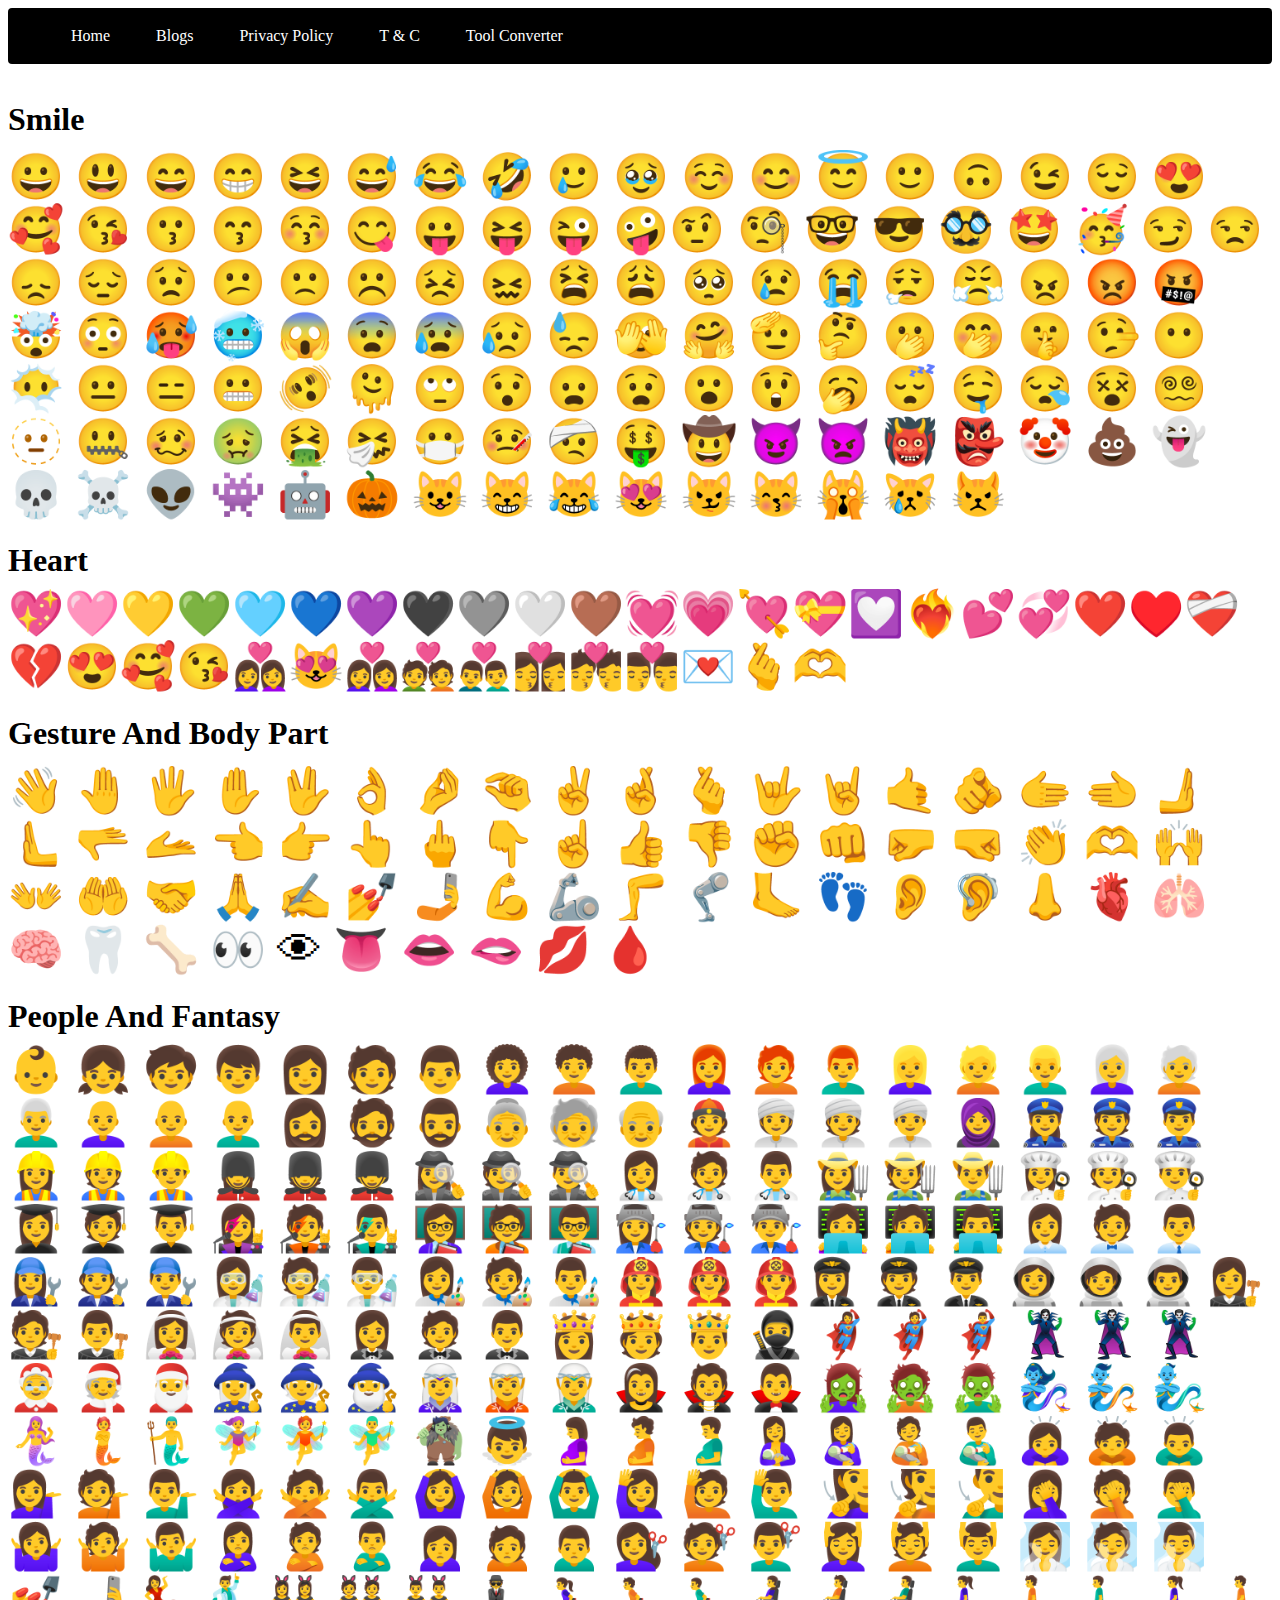
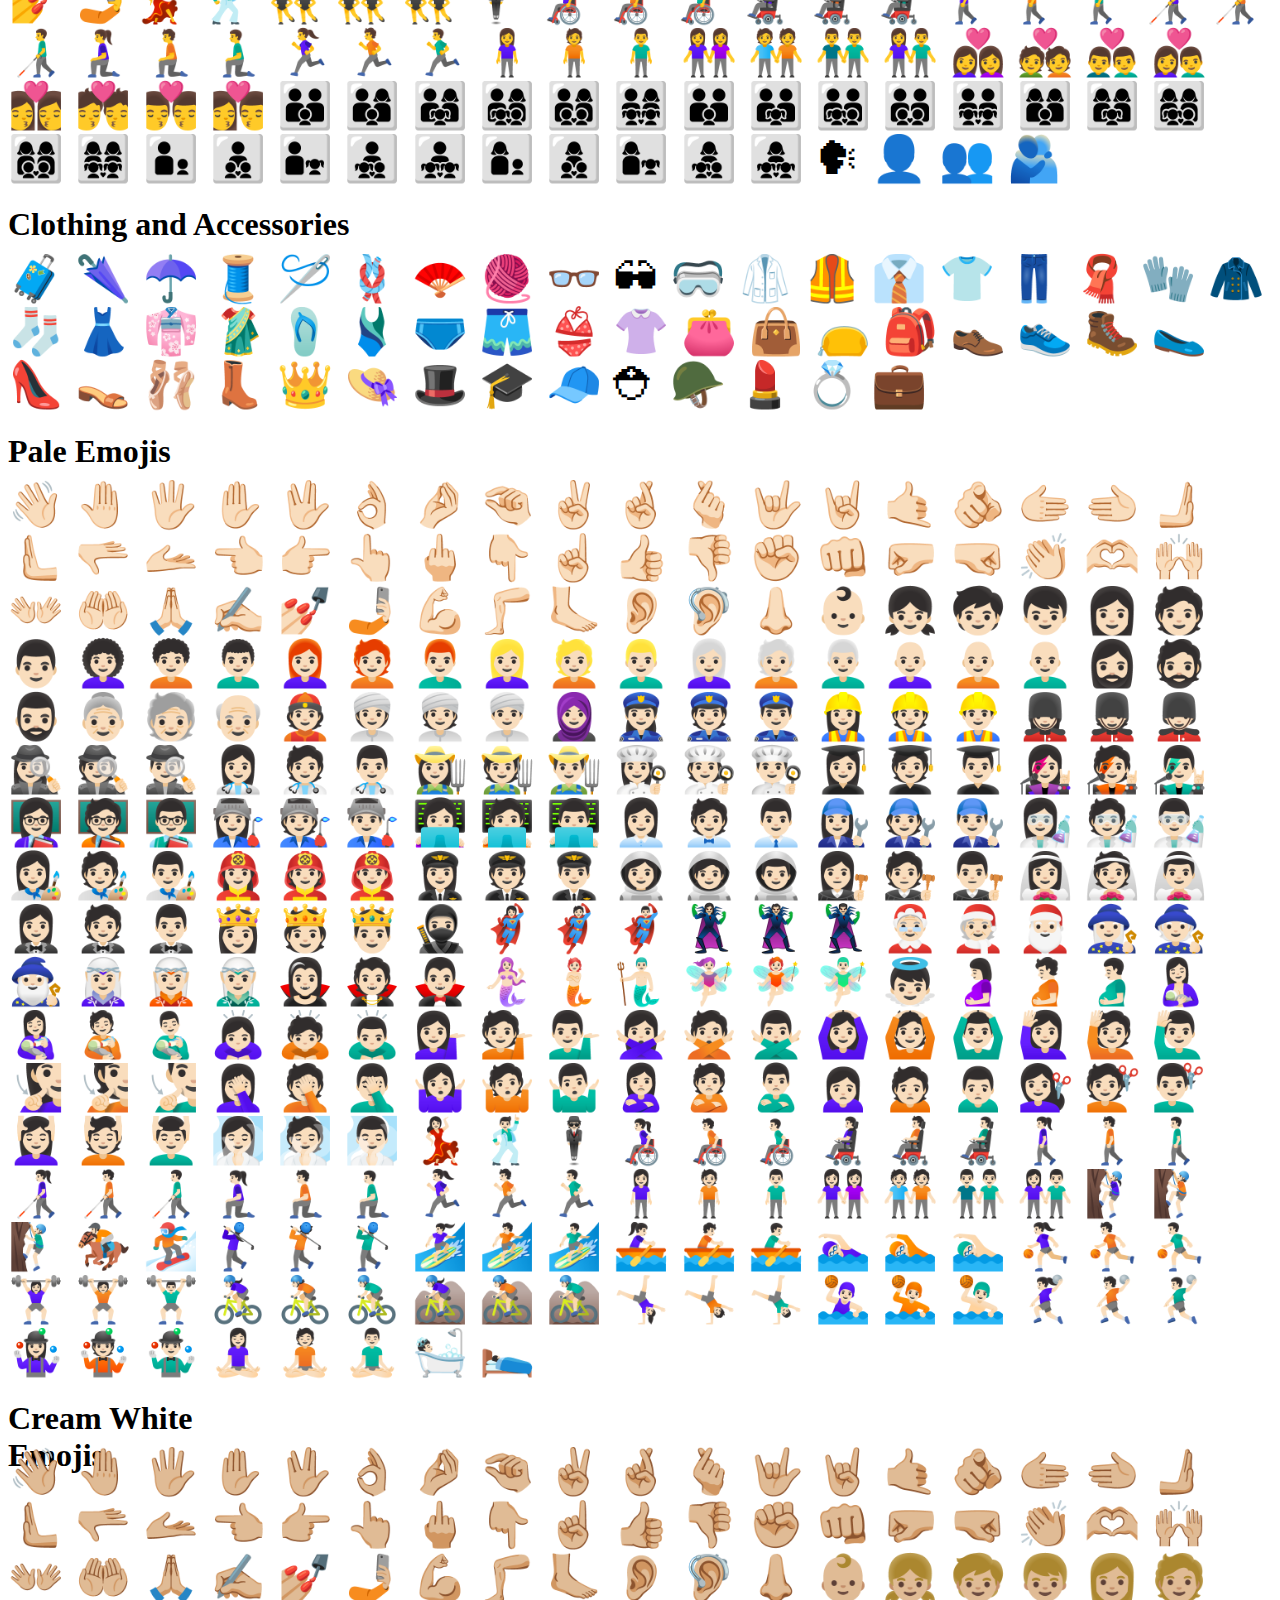
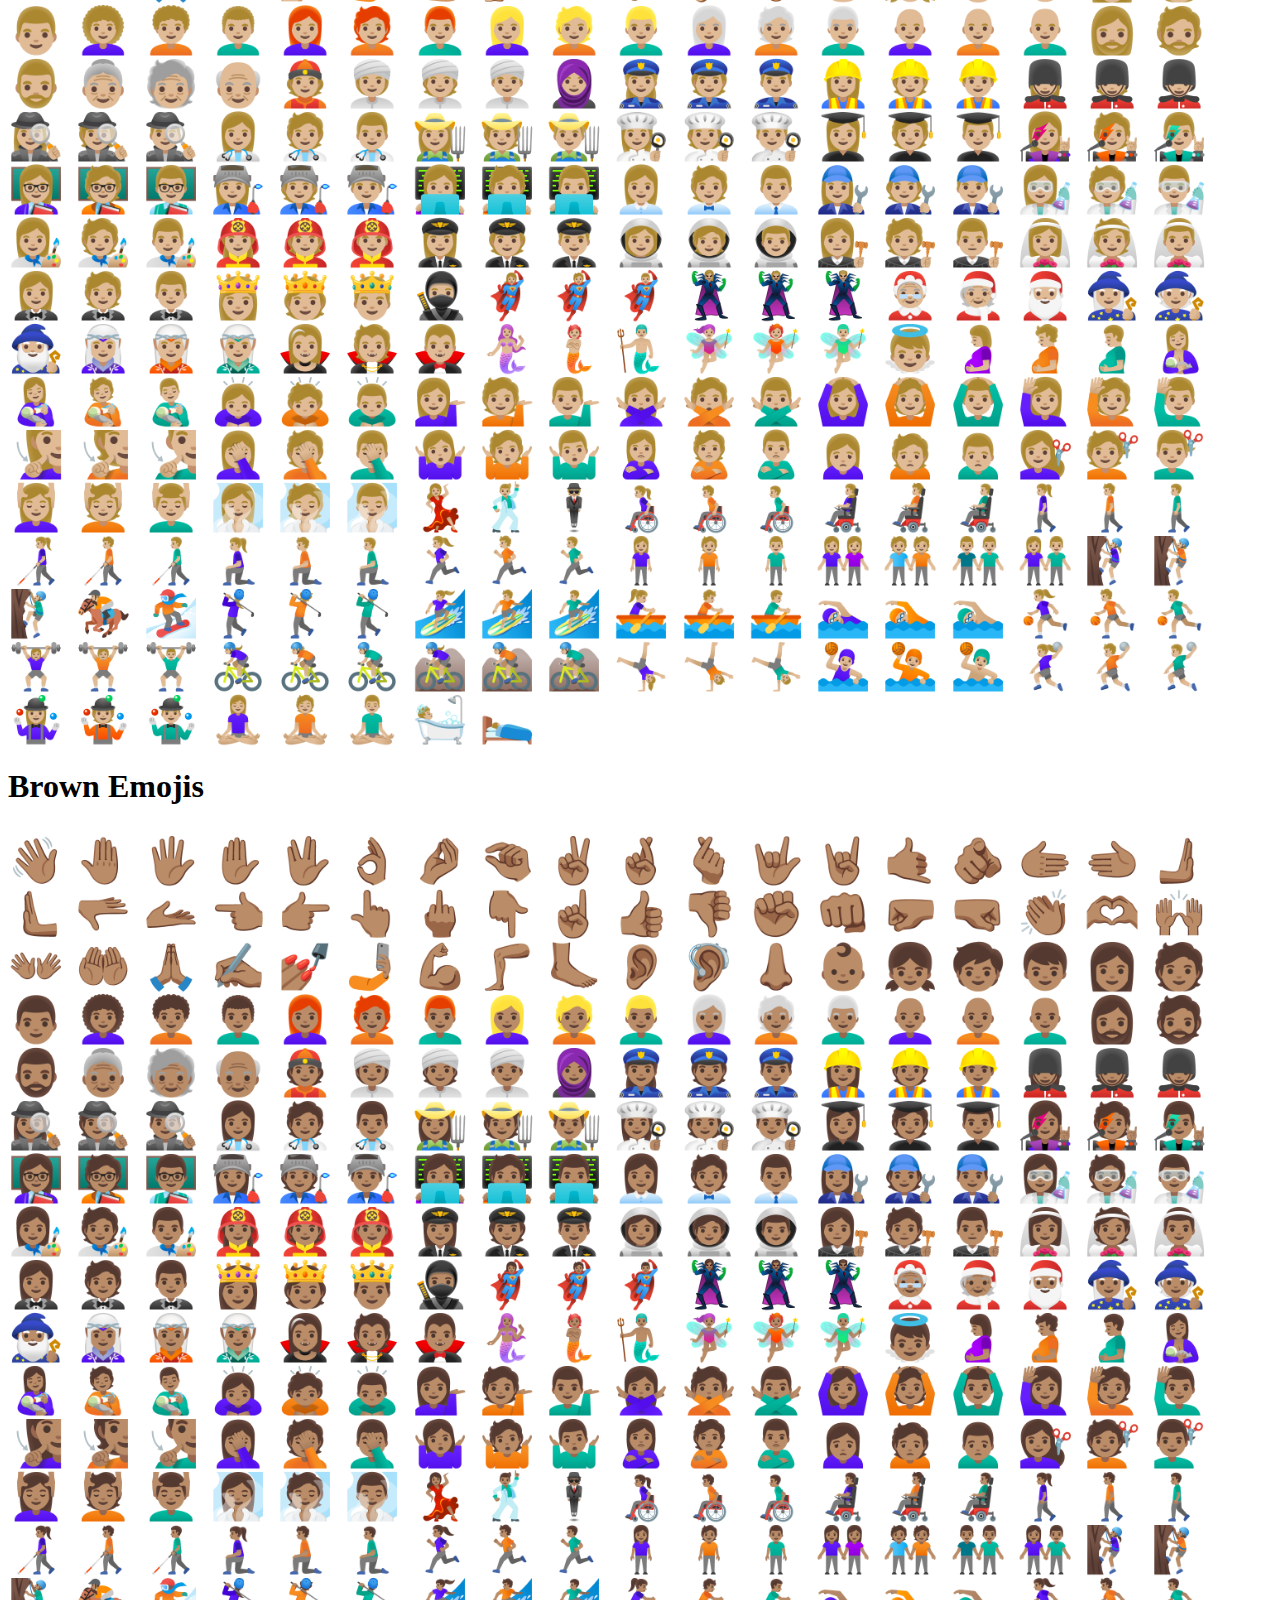
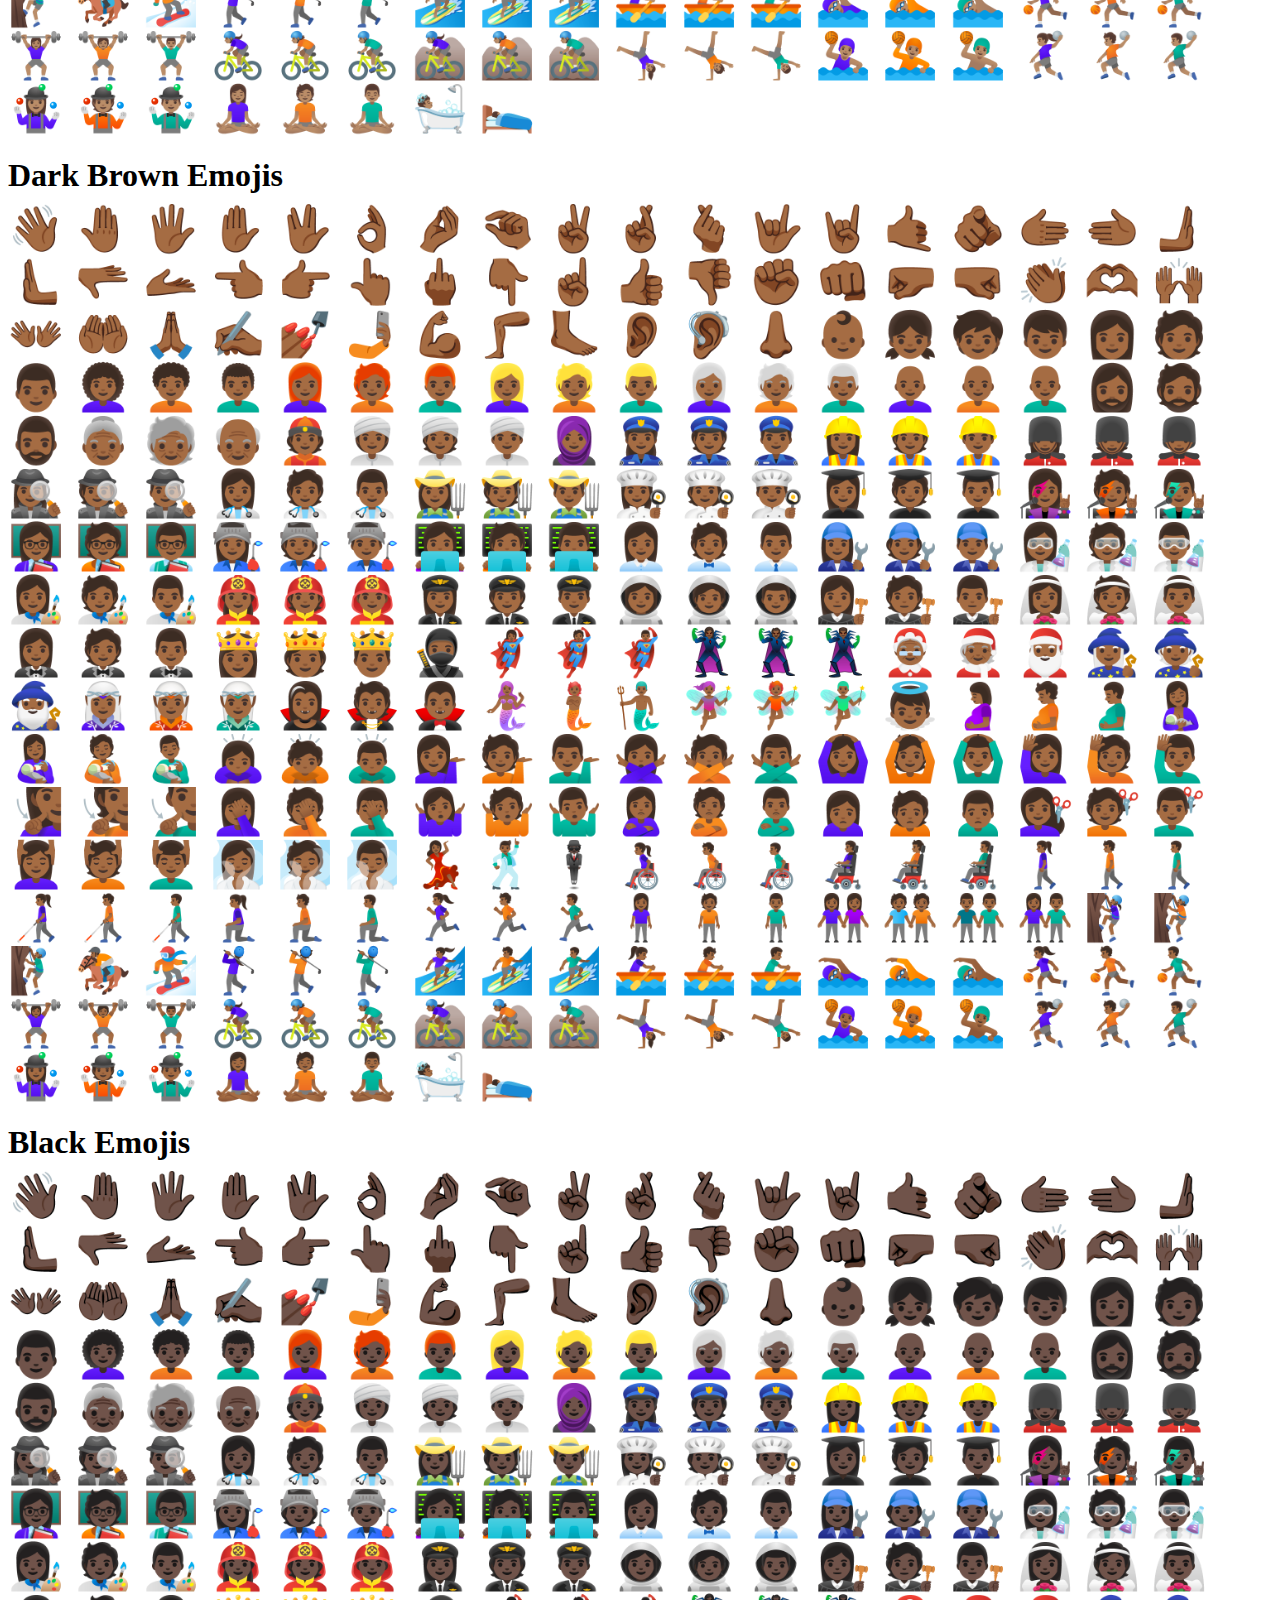
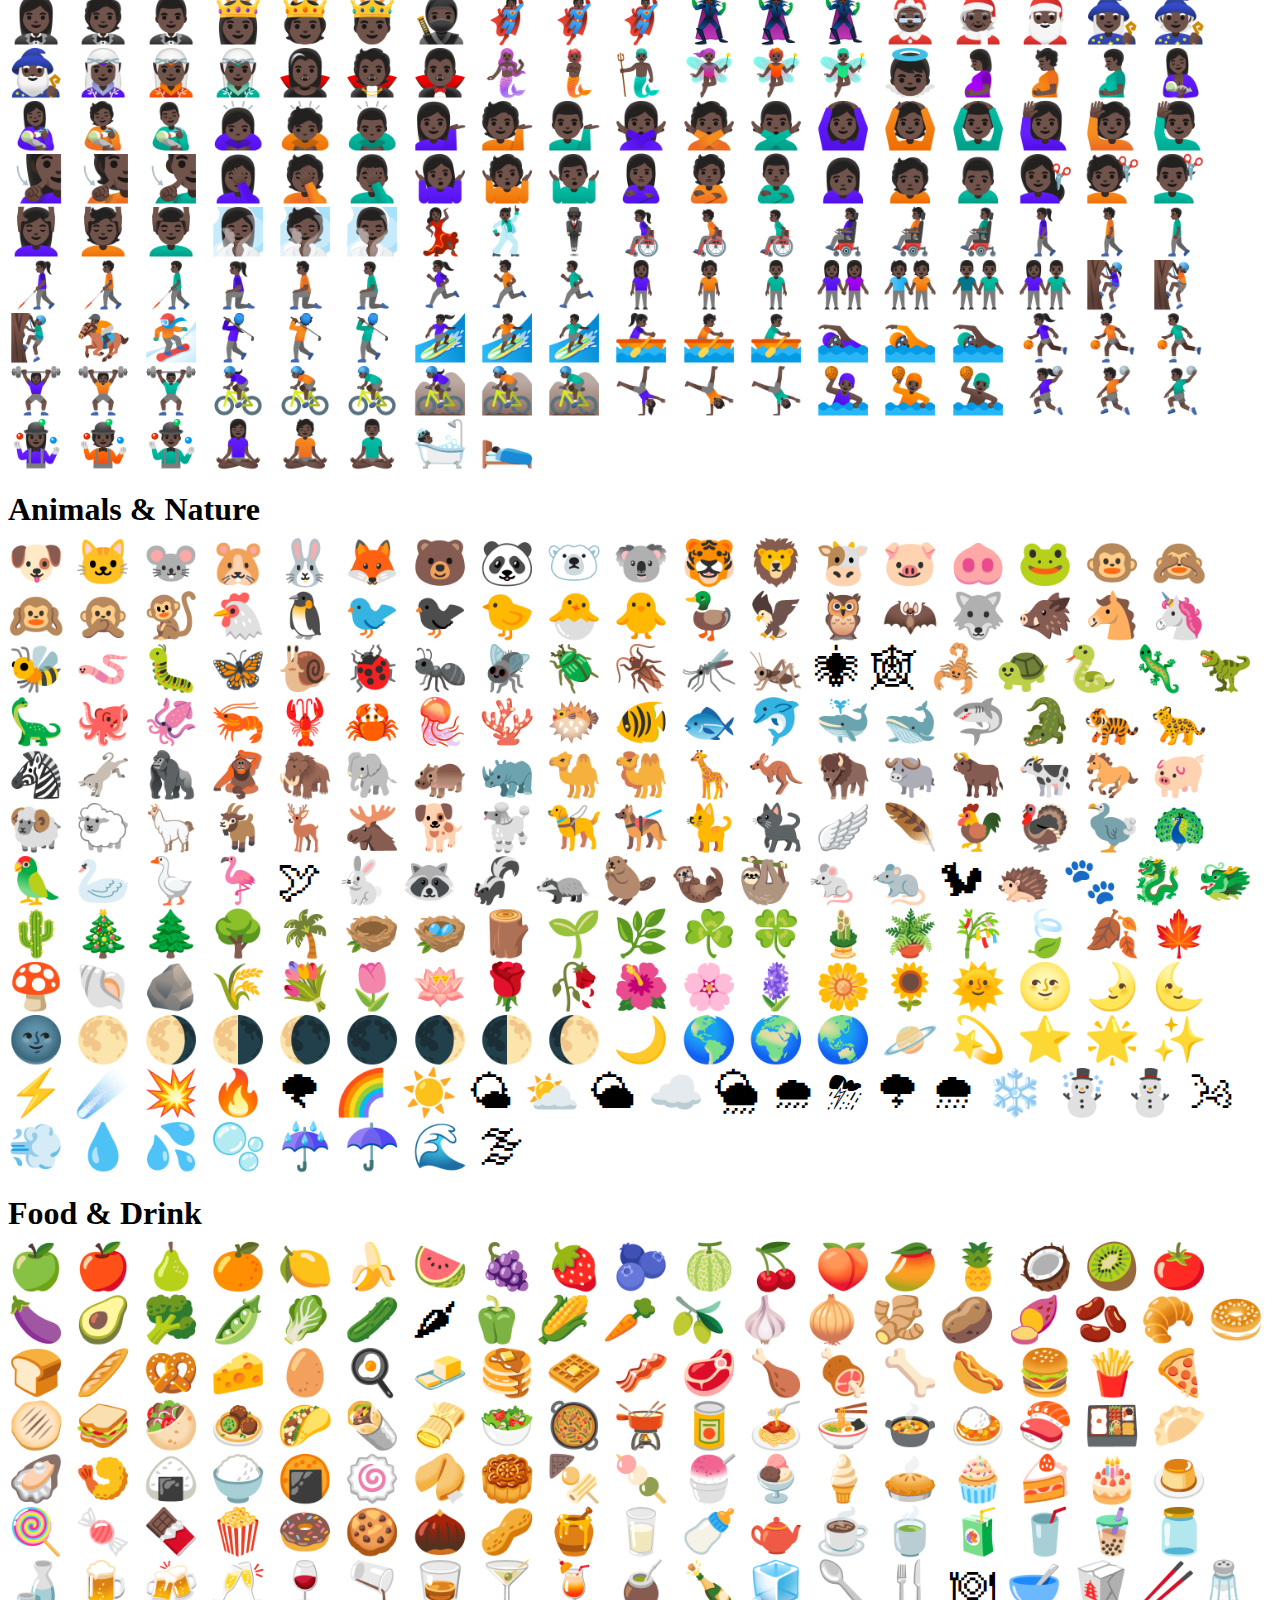
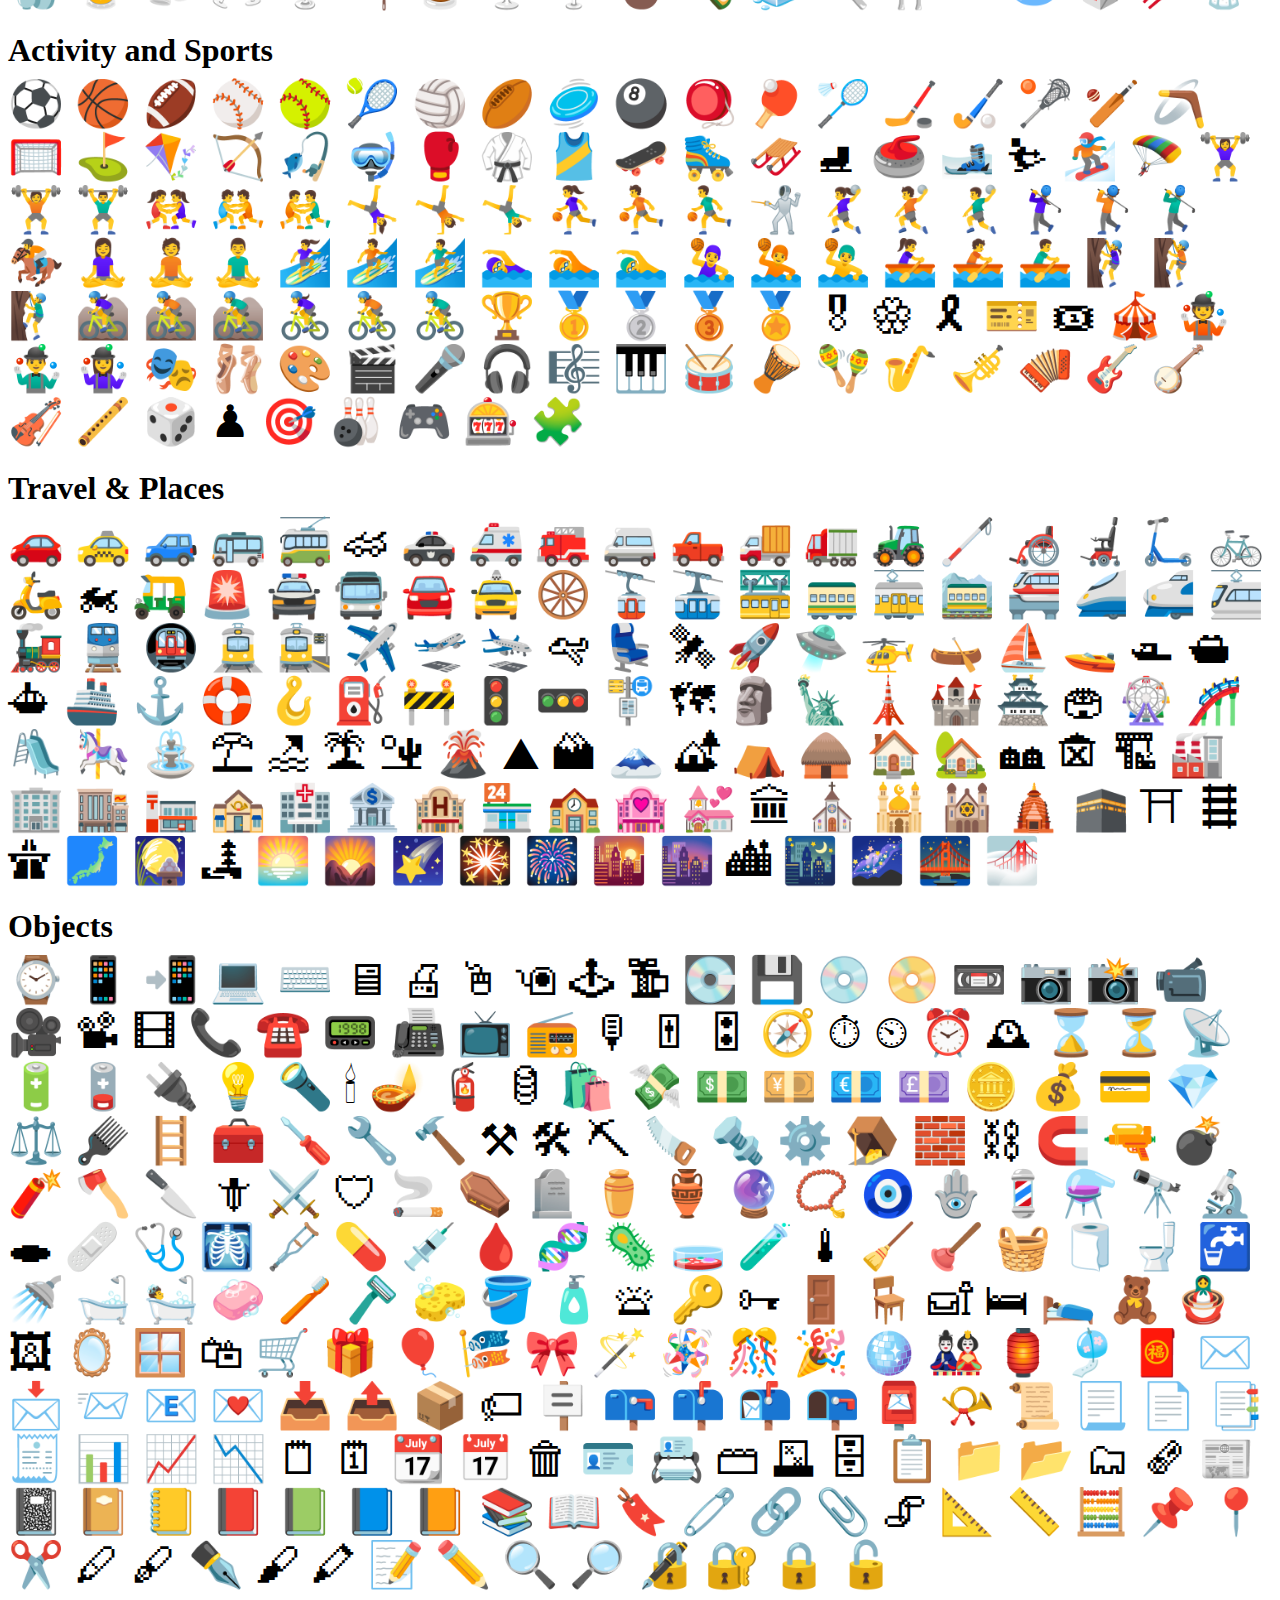
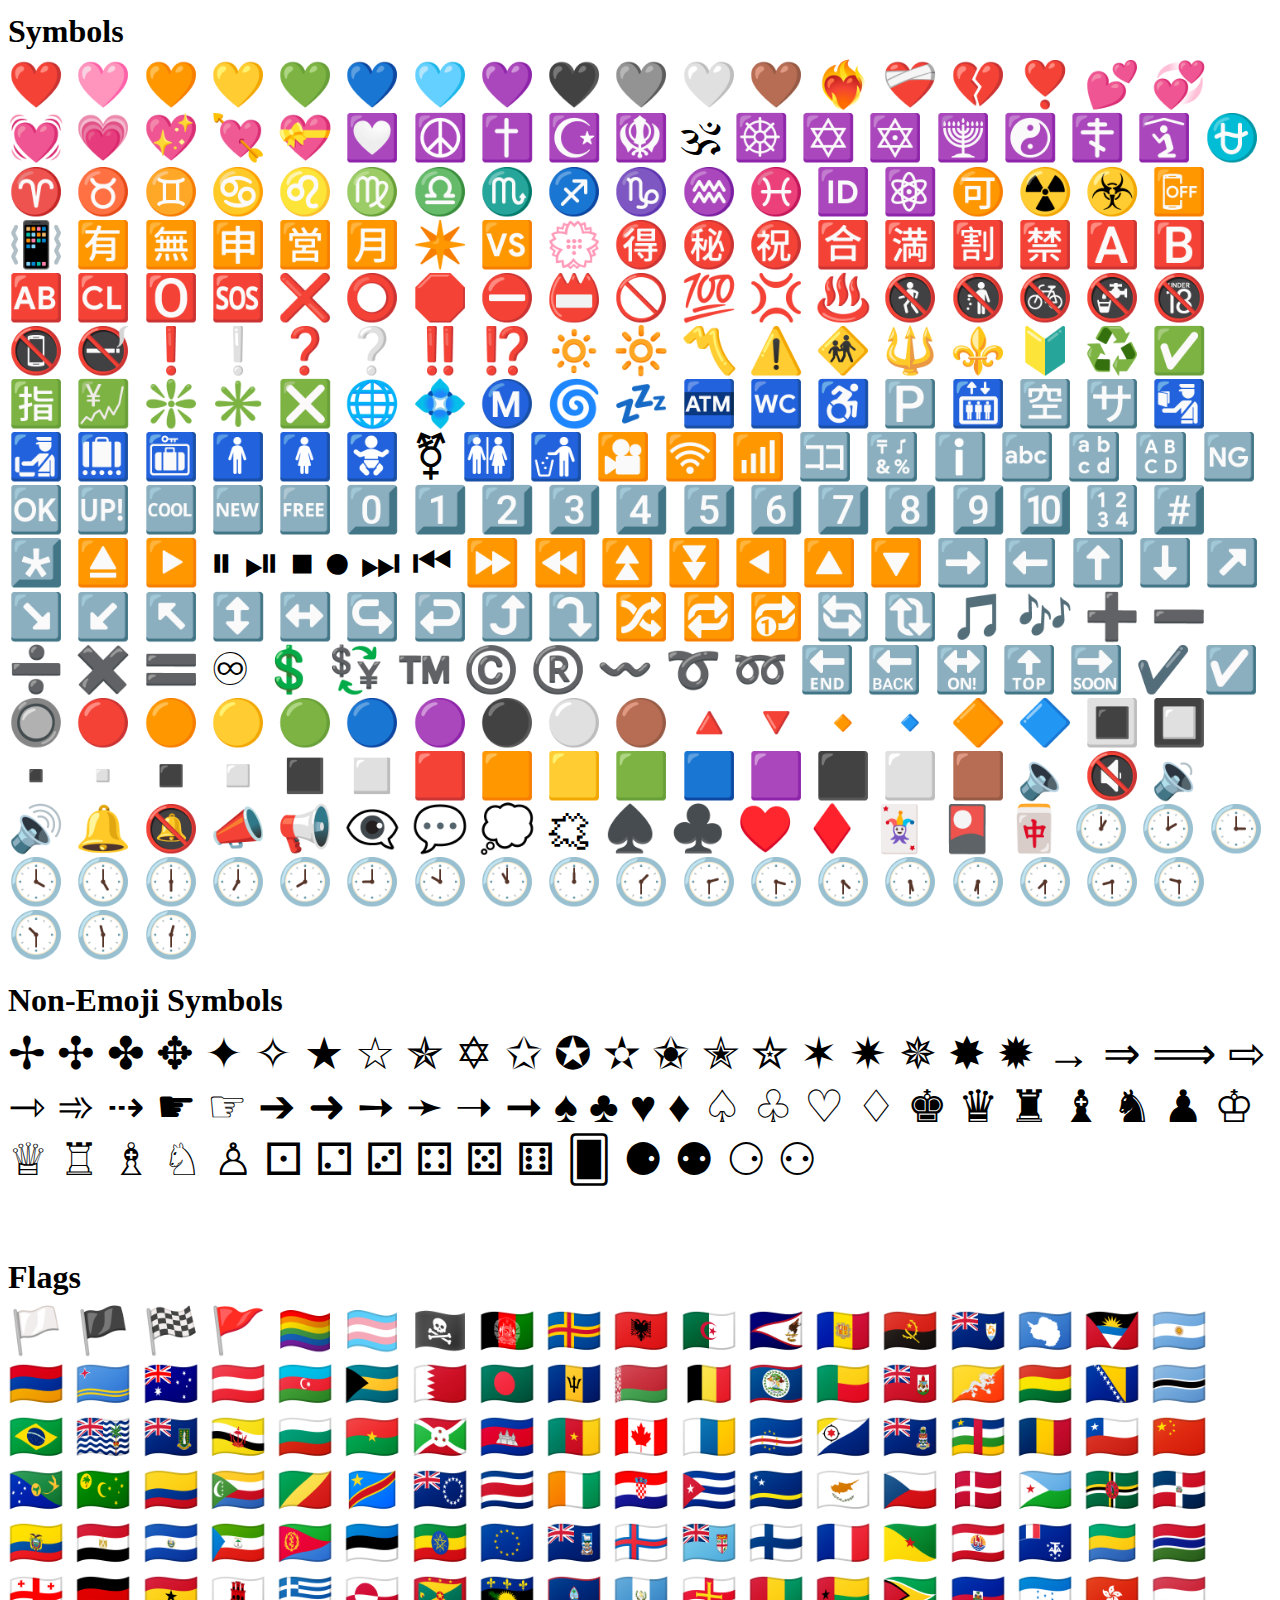
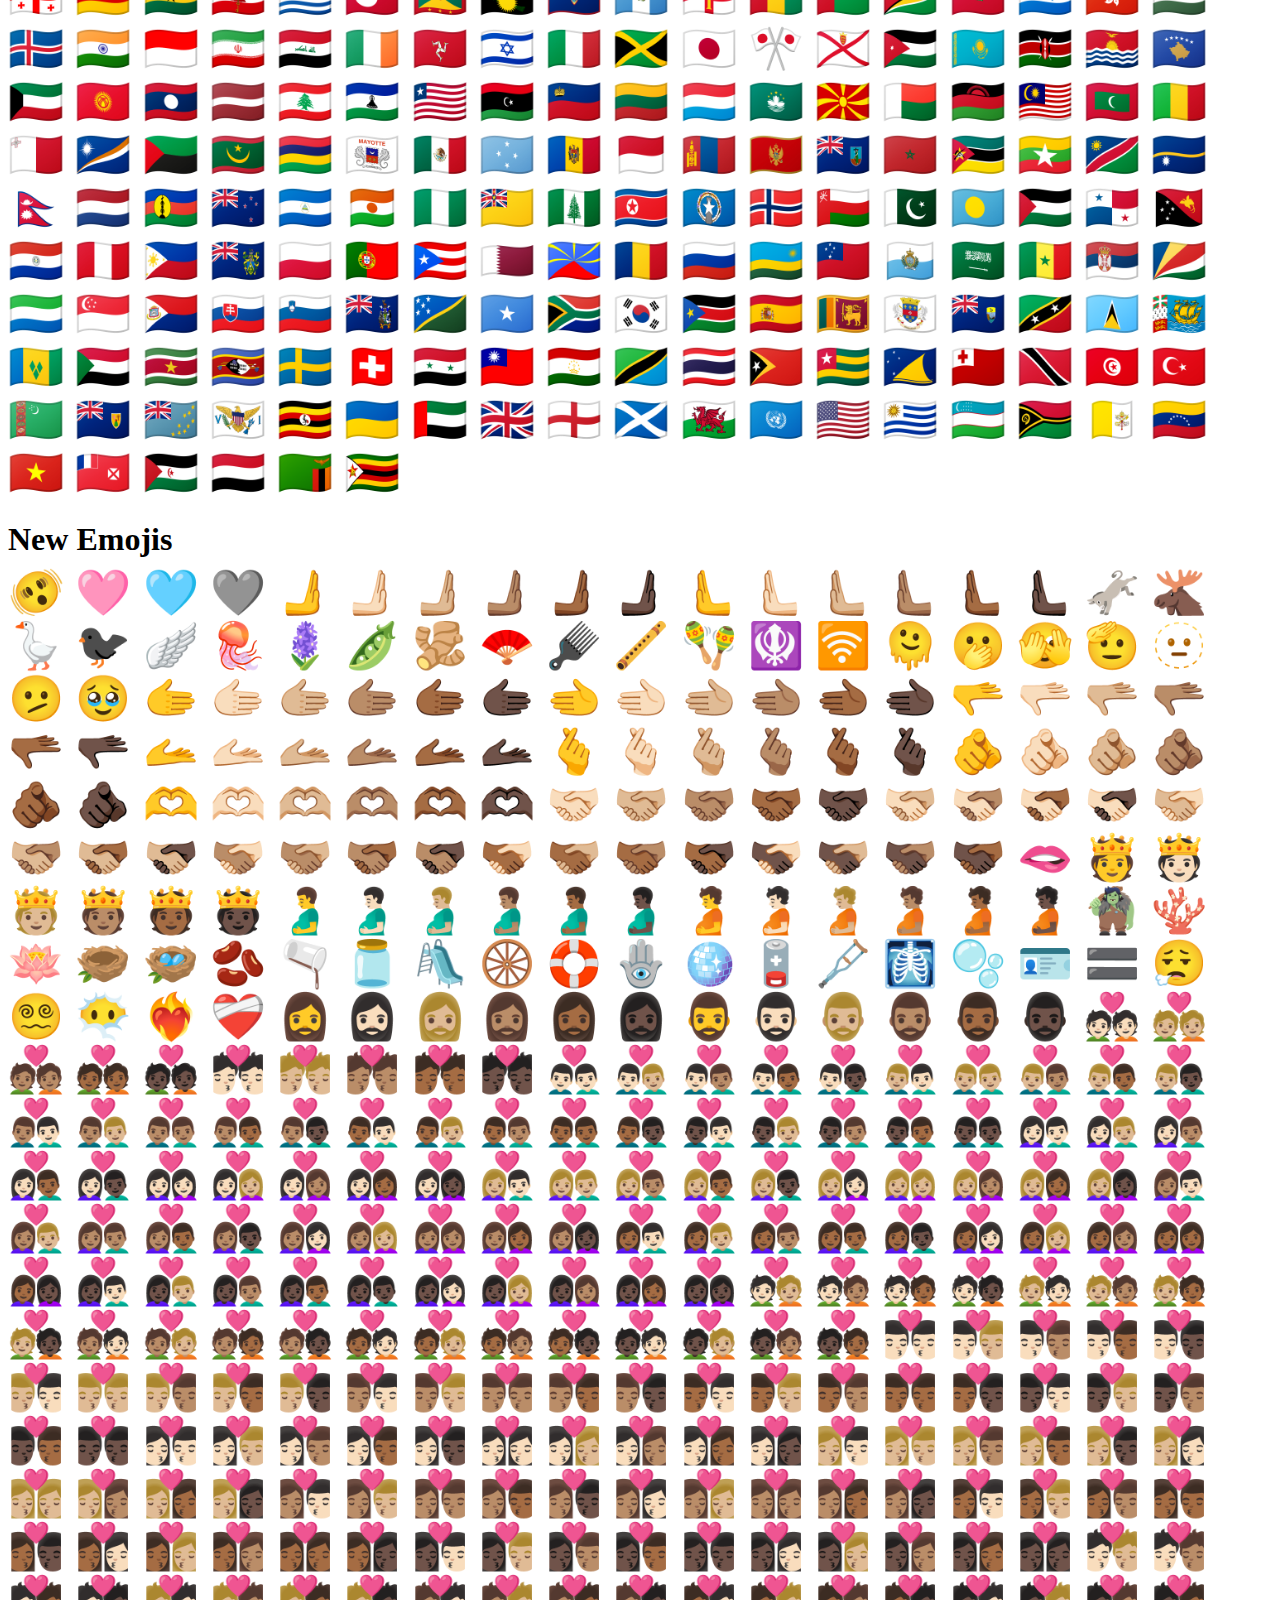
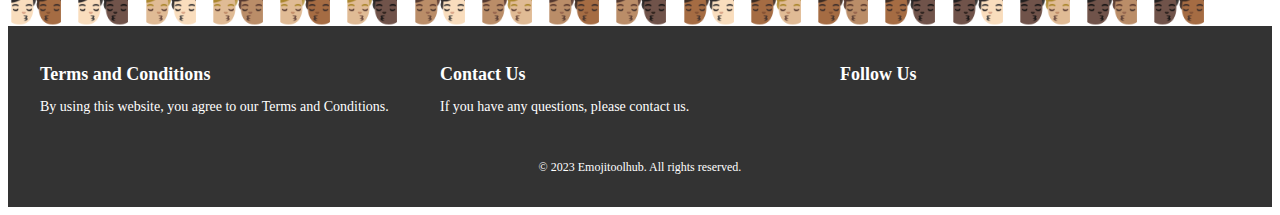
<file: index.html>
<html lang="en">

<head>
    <meta charset="UTF-8">
    <meta name="viewport" content="width=device-width, initial-scale=1.0">
    <link rel="icon" href=/logo.png type="image/x-icon">
   
    

    <title>Emoji Website</title>
    <style>
        .navbar {
            background-color: black;
            border-radius: 4px;
        }

        .navbar li {
            float: left;
            list-style: none;
            margin: 19px 20px;
        }

        .navbar ul {
            overflow: auto;
        }

        .navbar li a {
            padding: 3px 3px;
            text-decoration: none;
            color: white;
        }

        .navbar li a:hover {
            background-color: pink;
        }

        .tophead {
            margin: 20px;
            padding: 20px;
            background-color: yellowgreen;

        }
        /* Styling for the footer */
footer {
  background-color: #333;
  color: #fff;
  padding: 20px 0;
}

.footer-content {
  display: flex;
  justify-content: space-between;
  max-width: 1200px;
  margin: 0 auto;
}

.footer-section {
  flex: 1;
}

.footer-section h3 {
  font-size: 18px;
  margin-bottom: 10px;
}

.footer-section p {
  font-size: 14px;
  margin-bottom: 20px;
}

.footer-section a {
  color: #fff;
  text-decoration: none;
}

.social-media {
  list-style: none;
  padding: 0;
  display: flex;
}

.social-media li {
  margin-right: 10px;
}

.social-media a {
  color: #fff;
  font-size: 20px;
}

.footer-bottom {
  text-align: center;
  margin-top: 20px;
  font-size: 12px;
}

/* Font Awesome icons */
.fa-facebook:before {
  content: "\f09a";
  /* background: #007bb5; */
  background: image(logo);
}

.fa-twitter:before {
  content: "\f099";
  /* background: #007bb5; */
}

.fa-instagram:before {
  content: "\f16d";
}

    </style>
    <meta name="description"
        content="List of all Emoji. Copy and Paste the emoji you are looking for. 💋 💘 ❤ 💓 💔 💕 💖 💗 💙 💚 😀 😁 😂 😃 😄 😅 😆 😉 😊" />

    <meta name="keywords"
        content="get emoji, list of emoji, emoticons, emoji copy paste,heart emoji,thumbs up emoji,blushing emoji ,camera emoji ,emo emoji ,heart hands emoji ,moon emoji ,pink heart emoji ,bitcoin emoji ,fireworks emoji ,cry emoji copy and paste ," />

    <link rel="canonical" href="https://www.emojitoolhub.com/" />

</head>

<body>
    <!-- <marquee direction="right" behavior="alternate" style="border:BLACK 2px SOLID" id="motioncolor">
        <div class="firstman">
            <ul><a href="/wordcount.html">count kar</a></ul>
            <ul><a href="/wordcount.html">count kar</a></ul>
            <ul><a href="/wordcount.html">count kar</a></ul>
            <ul><a href="/wordcount.html">count kar</a></ul>
        </div>
        <a href="/wordcount.html">Convert kar bahi</a>

        <a href="/wordcount.html">Convert kar bahi</a>
        <a href="/wordcount.html">Convert kar bahi</a>
        <a href="/wordcount.html">Convert kar bahi</a> -->

    <!-- </marquee> -->
    <header>
        <nav class="navbar">
            <ul>
                <li><a href="/index.html">Home</a></li>
                <li><a href="/blog.html">Blogs</a></li>
                <li><a href="/Privacy.html">Privacy Policy</a></li>
                <li><a href="/term.html">T & C</a></li>
                <li><a href="/converter.html">Tool Converter</a></li>
            </ul>
        </nav>
    </header>
    <link rel="stylesheet" href="style.css">



    <!-- <h1 align="center" class="heading">Emoji Website</h1>
    <div class="tophead">
        <h1>
            ✂️ Copy and 📋 Paste Emoji 👍
        </h1>
    </div> -->


    <div class="smile">
        <h1>Smile</h1>
    </div>


    <div class="row">
        <!-- <p>Lorem ipsum dolor sit amet consectetur adipisicing elit. Quis impedit hic veniam.
        </p> -->
        😀 😃 😄 😁 😆 😅 😂 🤣 🥲 🥹 ☺️ 😊 😇 🙂 🙃 😉 😌 😍 🥰 😘 😗 😙 😚 😋 😛 😝 😜 🤪🤨 🧐 🤓 😎 🥸 🤩 🥳 😏 😒 😞
        😔 😟 😕 🙁 ☹️ 😣 😖 😫 😩 🥺 😢 😭 😮‍💨 😤 😠 😡 🤬 🤯 😳 🥵 🥶 😱 😨 😰 😥 😓 🫣 🤗 🫡 🤔 🫢 🤭 🤫 🤥 😶
        😶‍🌫️ 😐 😑 😬 🫨 🫠 🙄 😯 😦 😧 😮 😲 🥱 😴 🤤 😪 😵 😵‍💫 🫥 🤐 🥴 🤢 🤮 🤧 😷 🤒 🤕 🤑 🤠 😈 👿 👹 👺 🤡 💩
        👻 💀 ☠️ 👽 👾 🤖 🎃 😺 😸 😹 😻 😼 😽 🙀 😿 😾

    </div>

    <div class="peopleandfantasy">
        <h1>
            Heart
        </h1>
    </div>

    <div class="row">
        💖🩷💛💚🩵💙💜🖤🩶🤍🤎💓💗💘💝💟❤️‍🔥💕💞❤️♥️❤️‍🩹💔😍🥰😘👩‍❤‍👩😻👩‍❤️‍👩💑👨‍❤️‍👨👩‍❤️‍💋‍👩💏👨‍❤️‍💋‍👨💌🫰🫶

    </div>


    <div class="gestureandbody">
        <h1>Gesture And Body Part</h1>

    </div>
    <div class="row">
        👋 🤚 🖐 ✋ 🖖 👌 🤌 🤏 ✌️ 🤞 🫰 🤟 🤘 🤙 🫵 🫱 🫲 🫸 🫷 🫳 🫴 👈 👉 👆 🖕 👇 ☝️ 👍 👎 ✊ 👊 🤛 🤜 👏 🫶 🙌 👐 🤲
        🤝 🙏 ✍️ 💅 🤳 💪 🦾 🦵 🦿 🦶 👣 👂 🦻 👃 🫀 🫁 🧠 🦷 🦴 👀 👁 👅 👄 🫦 💋 🩸

    </div>
    <div class="peopleandfantasy">
        <h1>People And Fantasy</h1>
    </div>
    <div class="row">
        👶 👧 🧒 👦 👩 🧑 👨 👩‍🦱 🧑‍🦱 👨‍🦱 👩‍🦰 🧑‍🦰 👨‍🦰 👱‍♀️ 👱 👱‍♂️ 👩‍🦳 🧑‍🦳 👨‍🦳 👩‍🦲 🧑‍🦲 👨‍🦲
        🧔‍♀️ 🧔 🧔‍♂️ 👵 🧓 👴 👲 👳‍♀️ 👳 👳‍♂️ 🧕 👮‍♀️ 👮 👮‍♂️ 👷‍♀️ 👷 👷‍♂️ 💂‍♀️ 💂 💂‍♂️ 🕵️‍♀️ 🕵️ 🕵️‍♂️
        👩‍⚕️ 🧑‍⚕️ 👨‍⚕️ 👩‍🌾 🧑‍🌾 👨‍🌾 👩‍🍳 🧑‍🍳 👨‍🍳 👩‍🎓 🧑‍🎓 👨‍🎓 👩‍🎤 🧑‍🎤 👨‍🎤 👩‍🏫 🧑‍🏫 👨‍🏫
        👩‍🏭 🧑‍🏭 👨‍🏭 👩‍💻 🧑‍💻 👨‍💻 👩‍💼 🧑‍💼 👨‍💼 👩‍🔧 🧑‍🔧 👨‍🔧 👩‍🔬 🧑‍🔬 👨‍🔬 👩‍🎨 🧑‍🎨 👨‍🎨
        👩‍🚒 🧑‍🚒 👨‍🚒👩‍✈️ 🧑‍✈️ 👨‍✈️ 👩‍🚀 🧑‍🚀 👨‍🚀 👩‍⚖️ 🧑‍⚖️ 👨‍⚖️ 👰‍♀️ 👰 👰‍♂️ 🤵‍♀️ 🤵 🤵‍♂️ 👸 🫅 🤴 🥷
        🦸‍♀️ 🦸 🦸‍♂️ 🦹‍♀️ 🦹 🦹‍♂️ 🤶 🧑‍🎄 🎅 🧙‍♀️ 🧙 🧙‍♂️ 🧝‍♀️ 🧝 🧝‍♂️ 🧛‍♀️ 🧛 🧛‍♂️ 🧟‍♀️ 🧟 🧟‍♂️ 🧞‍♀️ 🧞
        🧞‍♂️ 🧜‍♀️ 🧜 🧜‍♂️ 🧚‍♀️ 🧚 🧚‍♂️ 🧌 👼 🤰 🫄 🫃 🤱 👩‍🍼 🧑‍🍼 👨‍🍼 🙇‍♀️ 🙇 🙇‍♂️ 💁‍♀️ 💁 💁‍♂️ 🙅‍♀️ 🙅
        🙅‍♂️ 🙆‍♀️ 🙆 🙆‍♂️ 🙋‍♀️ 🙋 🙋‍♂️ 🧏‍♀️ 🧏 🧏‍♂️ 🤦‍♀️ 🤦 🤦‍♂️ 🤷‍♀️ 🤷 🤷‍♂️ 🙎‍♀️ 🙎 🙎‍♂️ 🙍‍♀️ 🙍 🙍‍♂️
        💇‍♀️ 💇 💇‍♂️ 💆‍♀️ 💆 💆‍♂️ 🧖‍♀️ 🧖 🧖‍♂️ 💅 🤳💃 🕺 👯‍♀️ 👯 👯‍♂️ 🕴 👩‍🦽 🧑‍🦽 👨‍🦽 👩‍🦼 🧑‍🦼 👨‍🦼
        🚶‍♀️ 🚶 🚶‍♂️ 👩‍🦯 🧑‍🦯 👨‍🦯 🧎‍♀️ 🧎 🧎‍♂️ 🏃‍♀️ 🏃 🏃‍♂️ 🧍‍♀️ 🧍 🧍‍♂️ 👭 🧑‍🤝‍🧑 👬 👫 👩‍❤️‍👩 💑
        👨‍❤️‍👨 👩‍❤️‍👨 👩‍❤️‍💋‍👩 💏 👨‍❤️‍💋‍👨 👩‍❤️‍💋‍👨 👪 👨‍👩‍👦 👨‍👩‍👧 👨‍👩‍👧‍👦 👨‍👩‍👦‍👦
        👨‍👩‍👧‍👧 👨‍👨‍👦 👨‍👨‍👧 👨‍👨‍👧‍👦 👨‍👨‍👦‍👦 👨‍👨‍👧‍👧 👩‍👩‍👦 👩‍👩‍👧 👩‍👩‍👧‍👦 👩‍👩‍👦‍👦
        👩‍👩‍👧‍👧 👨‍👦 👨‍👦‍👦 👨‍👧 👨‍👧‍👦 👨‍👧‍👧 👩‍👦 👩‍👦‍👦 👩‍👧 👩‍👧‍👦 👩‍👧‍👧 🗣 👤 👥 🫂

    </div>
    <div class="clothingandacc">
        <h1>Clothing and Accessories</h1>
    </div>
    <div class="row">
        🧳 🌂 ☂️ 🧵 🪡 🪢 🪭 🧶 👓 🕶 🥽 🥼 🦺 👔 👕 👖 🧣 🧤 🧥 🧦 👗 👘 🥻 🩴 🩱 🩲 🩳 👙 👚 👛 👜 👝 🎒 👞 👟 🥾 🥿
        👠 👡 🩰 👢 👑 👒 🎩 🎓 🧢 ⛑ 🪖 💄 💍 💼

    </div>
    <div class="peopleandfantasy">
        <h1>Pale Emojis</h1>


    </div>
    <div class="row">
        👋🏻 🤚🏻 🖐🏻 ✋🏻 🖖🏻 👌🏻 🤌🏻 🤏🏻 ✌🏻 🤞🏻 🫰🏻 🤟🏻 🤘🏻 🤙🏻 🫵🏻 🫱🏻 🫲🏻 🫸🏻 🫷🏻 🫳🏻 🫴🏻 👈🏻 👉🏻
        👆🏻 🖕🏻 👇🏻 ☝🏻 👍🏻 👎🏻 ✊🏻 👊🏻 🤛🏻 🤜🏻 👏🏻 🫶🏻 🙌🏻 👐🏻 🤲🏻 🙏🏻 ✍🏻 💅🏻 🤳🏻 💪🏻 🦵🏻 🦶🏻 👂🏻
        🦻🏻 👃🏻 👶🏻 👧🏻 🧒🏻 👦🏻 👩🏻 🧑🏻 👨🏻 👩🏻‍🦱 🧑🏻‍🦱 👨🏻‍🦱 👩🏻‍🦰 🧑🏻‍🦰 👨🏻‍🦰 👱🏻‍♀️ 👱🏻
        👱🏻‍♂️ 👩🏻‍🦳 🧑🏻‍🦳 👨🏻‍🦳 👩🏻‍🦲 🧑🏻‍🦲 👨🏻‍🦲 🧔🏻‍♀️ 🧔🏻 🧔🏻‍♂️ 👵🏻 🧓🏻 👴🏻 👲🏻 👳🏻‍♀️ 👳🏻
        👳🏻‍♂️ 🧕🏻 👮🏻‍♀️ 👮🏻 👮🏻‍♂️ 👷🏻‍♀️ 👷🏻 👷🏻‍♂️ 💂🏻‍♀️ 💂🏻 💂🏻‍♂️ 🕵🏻‍♀️ 🕵🏻 🕵🏻‍♂️ 👩🏻‍⚕️ 🧑🏻‍⚕️
        👨🏻‍⚕️ 👩🏻‍🌾 🧑🏻‍🌾 👨🏻‍🌾 👩🏻‍🍳 🧑🏻‍🍳 👨🏻‍🍳 👩🏻‍🎓 🧑🏻‍🎓 👨🏻‍🎓 👩🏻‍🎤 🧑🏻‍🎤 👨🏻‍🎤 👩🏻‍🏫
        🧑🏻‍🏫 👨🏻‍🏫 👩🏻‍🏭 🧑🏻‍🏭 👨🏻‍🏭 👩🏻‍💻 🧑🏻‍💻 👨🏻‍💻 👩🏻‍💼 🧑🏻‍💼 👨🏻‍💼 👩🏻‍🔧 🧑🏻‍🔧 👨🏻‍🔧
        👩🏻‍🔬 🧑🏻‍🔬 👨🏻‍🔬 👩🏻‍🎨 🧑🏻‍🎨 👨🏻‍🎨 👩🏻‍🚒 🧑🏻‍🚒 👨🏻‍🚒 👩🏻‍✈️ 🧑🏻‍✈️ 👨🏻‍✈️ 👩🏻‍🚀 🧑🏻‍🚀
        👨🏻‍🚀 👩🏻‍⚖️ 🧑🏻‍⚖️ 👨🏻‍⚖️ 👰🏻‍♀️ 👰🏻 👰🏻‍♂️ 🤵🏻‍♀️ 🤵🏻 🤵🏻‍♂️ 👸🏻 🫅🏻 🤴🏻 🥷🏻 🦸🏻‍♀️ 🦸🏻
        🦸🏻‍♂️ 🦹🏻‍♀️ 🦹🏻 🦹🏻‍♂️ 🤶🏻 🧑🏻‍🎄 🎅🏻 🧙🏻‍♀️ 🧙🏻 🧙🏻‍♂️ 🧝🏻‍♀️ 🧝🏻 🧝🏻‍♂️ 🧛🏻‍♀️ 🧛🏻 🧛🏻‍♂️
        🧜🏻‍♀️ 🧜🏻 🧜🏻‍♂️ 🧚🏻‍♀️ 🧚🏻 🧚🏻‍♂️ 👼🏻 🤰🏻 🫄🏻 🫃🏻 🤱🏻 👩🏻‍🍼 🧑🏻‍🍼 👨🏻‍🍼 🙇🏻‍♀️ 🙇🏻 🙇🏻‍♂️
        💁🏻‍♀️ 💁🏻 💁🏻‍♂️ 🙅🏻‍♀️ 🙅🏻 🙅🏻‍♂️ 🙆🏻‍♀️ 🙆🏻 🙆🏻‍♂️ 🙋🏻‍♀️ 🙋🏻 🙋🏻‍♂️ 🧏🏻‍♀️ 🧏🏻 🧏🏻‍♂️ 🤦🏻‍♀️
        🤦🏻 🤦🏻‍♂️ 🤷🏻‍♀️ 🤷🏻 🤷🏻‍♂️ 🙎🏻‍♀️ 🙎🏻 🙎🏻‍♂️ 🙍🏻‍♀️ 🙍🏻 🙍🏻‍♂️ 💇🏻‍♀️ 💇🏻 💇🏻‍♂️ 💆🏻‍♀️ 💆🏻
        💆🏻‍♂️ 🧖🏻‍♀️ 🧖🏻 🧖🏻‍♂️ 💃🏻 🕺🏻 🕴🏻 👩🏻‍🦽 🧑🏻‍🦽 👨🏻‍🦽 👩🏻‍🦼 🧑🏻‍🦼 👨🏻‍🦼 🚶🏻‍♀️ 🚶🏻 🚶🏻‍♂️
        👩🏻‍🦯 🧑🏻‍🦯 👨🏻‍🦯 🧎🏻‍♀️ 🧎🏻 🧎🏻‍♂️ 🏃🏻‍♀️ 🏃🏻 🏃🏻‍♂️ 🧍🏻‍♀️ 🧍🏻 🧍🏻‍♂️ 👭🏻 🧑🏻‍🤝‍🧑🏻 👬🏻
        👫🏻 🧗🏻‍♀️ 🧗🏻 🧗🏻‍♂️ 🏇🏻 🏂🏻 🏌🏻‍♀️ 🏌🏻 🏌🏻‍♂️ 🏄🏻‍♀️ 🏄🏻 🏄🏻‍♂️ 🚣🏻‍♀️ 🚣🏻 🚣🏻‍♂️ 🏊🏻‍♀️ 🏊🏻
        🏊🏻‍♂️ ⛹🏻‍♀️ ⛹🏻 ⛹🏻‍♂️ 🏋🏻‍♀️ 🏋🏻 🏋🏻‍♂️ 🚴🏻‍♀️ 🚴🏻 🚴🏻‍♂️ 🚵🏻‍♀️ 🚵🏻 🚵🏻‍♂️ 🤸🏻‍♀️ 🤸🏻 🤸🏻‍♂️
        🤽🏻‍♀️ 🤽🏻 🤽🏻‍♂️ 🤾🏻‍♀️ 🤾🏻 🤾🏻‍♂️ 🤹🏻‍♀️ 🤹🏻 🤹🏻‍♂️ 🧘🏻‍♀️ 🧘🏻 🧘🏻‍♂️ 🛀🏻 🛌🏻

    </div>
    <div class="peopleandfantasy">
        <h1>
            Cream White Emojis
        </h1>
    </div>
    <div class="row">
        👋🏼 🤚🏼 🖐🏼 ✋🏼 🖖🏼 👌🏼 🤌🏼 🤏🏼 ✌🏼 🤞🏼 🫰🏼 🤟🏼 🤘🏼 🤙🏼 🫵🏼 🫱🏼 🫲🏼 🫸🏼 🫷🏼 🫳🏼 🫴🏼 👈🏼 👉🏼
        👆🏼 🖕🏼 👇🏼 ☝🏼 👍🏼 👎🏼 ✊🏼 👊🏼 🤛🏼 🤜🏼 👏🏼 🫶🏼 🙌🏼 👐🏼 🤲🏼 🙏🏼 ✍🏼 💅🏼 🤳🏼 💪🏼 🦵🏼 🦶🏼 👂🏼
        🦻🏼 👃🏼 👶🏼 👧🏼 🧒🏼 👦🏼 👩🏼 🧑🏼 👨🏼 👩🏼‍🦱 🧑🏼‍🦱 👨🏼‍🦱 👩🏼‍🦰 🧑🏼‍🦰 👨🏼‍🦰 👱🏼‍♀️ 👱🏼
        👱🏼‍♂️ 👩🏼‍🦳 🧑🏼‍🦳 👨🏼‍🦳 👩🏼‍🦲 🧑🏼‍🦲 👨🏼‍🦲 🧔🏼‍♀️ 🧔🏼 🧔🏼‍♂️ 👵🏼 🧓🏼 👴🏼 👲🏼 👳🏼‍♀️ 👳🏼
        👳🏼‍♂️ 🧕🏼 👮🏼‍♀️ 👮🏼 👮🏼‍♂️ 👷🏼‍♀️ 👷🏼 👷🏼‍♂️ 💂🏼‍♀️ 💂🏼 💂🏼‍♂️ 🕵🏼‍♀️ 🕵🏼 🕵🏼‍♂️ 👩🏼‍⚕️ 🧑🏼‍⚕️
        👨🏼‍⚕️ 👩🏼‍🌾 🧑🏼‍🌾 👨🏼‍🌾 👩🏼‍🍳 🧑🏼‍🍳 👨🏼‍🍳 👩🏼‍🎓 🧑🏼‍🎓 👨🏼‍🎓 👩🏼‍🎤 🧑🏼‍🎤 👨🏼‍🎤 👩🏼‍🏫
        🧑🏼‍🏫 👨🏼‍🏫 👩🏼‍🏭 🧑🏼‍🏭 👨🏼‍🏭 👩🏼‍💻 🧑🏼‍💻 👨🏼‍💻 👩🏼‍💼 🧑🏼‍💼 👨🏼‍💼 👩🏼‍🔧 🧑🏼‍🔧 👨🏼‍🔧
        👩🏼‍🔬 🧑🏼‍🔬 👨🏼‍🔬 👩🏼‍🎨 🧑🏼‍🎨 👨🏼‍🎨 👩🏼‍🚒 🧑🏼‍🚒 👨🏼‍🚒 👩🏼‍✈️ 🧑🏼‍✈️ 👨🏼‍✈️ 👩🏼‍🚀 🧑🏼‍🚀
        👨🏼‍🚀 👩🏼‍⚖️ 🧑🏼‍⚖️ 👨🏼‍⚖️ 👰🏼‍♀️ 👰🏼 👰🏼‍♂️ 🤵🏼‍♀️ 🤵🏼 🤵🏼‍♂️ 👸🏼 🫅🏼 🤴🏼 🥷🏼 🦸🏼‍♀️ 🦸🏼
        🦸🏼‍♂️ 🦹🏼‍♀️ 🦹🏼 🦹🏼‍♂️ 🤶🏼 🧑🏼‍🎄 🎅🏼 🧙🏼‍♀️ 🧙🏼 🧙🏼‍♂️ 🧝🏼‍♀️ 🧝🏼 🧝🏼‍♂️ 🧛🏼‍♀️ 🧛🏼 🧛🏼‍♂️
        🧜🏼‍♀️ 🧜🏼 🧜🏼‍♂️ 🧚🏼‍♀️ 🧚🏼 🧚🏼‍♂️ 👼🏼 🤰🏼 🫄🏼 🫃🏼 🤱🏼 👩🏼‍🍼 🧑🏼‍🍼 👨🏼‍🍼 🙇🏼‍♀️ 🙇🏼 🙇🏼‍♂️
        💁🏼‍♀️ 💁🏼 💁🏼‍♂️ 🙅🏼‍♀️ 🙅🏼 🙅🏼‍♂️ 🙆🏼‍♀️ 🙆🏼 🙆🏼‍♂️ 🙋🏼‍♀️ 🙋🏼 🙋🏼‍♂️ 🧏🏼‍♀️ 🧏🏼 🧏🏼‍♂️ 🤦🏼‍♀️
        🤦🏼 🤦🏼‍♂️ 🤷🏼‍♀️ 🤷🏼 🤷🏼‍♂️ 🙎🏼‍♀️ 🙎🏼 🙎🏼‍♂️ 🙍🏼‍♀️ 🙍🏼 🙍🏼‍♂️ 💇🏼‍♀️ 💇🏼 💇🏼‍♂️ 💆🏼‍♀️ 💆🏼
        💆🏼‍♂️ 🧖🏼‍♀️ 🧖🏼 🧖🏼‍♂️ 💃🏼 🕺🏼 🕴🏼 👩🏼‍🦽 🧑🏼‍🦽 👨🏼‍🦽 👩🏼‍🦼 🧑🏼‍🦼 👨🏼‍🦼 🚶🏼‍♀️ 🚶🏼 🚶🏼‍♂️
        👩🏼‍🦯 🧑🏼‍🦯 👨🏼‍🦯 🧎🏼‍♀️ 🧎🏼 🧎🏼‍♂️ 🏃🏼‍♀️ 🏃🏼 🏃🏼‍♂️ 🧍🏼‍♀️ 🧍🏼 🧍🏼‍♂️ 👭🏼 🧑🏼‍🤝‍🧑🏼 👬🏼
        👫🏼 🧗🏼‍♀️ 🧗🏼 🧗🏼‍♂️ 🏇🏼 🏂🏼 🏌🏼‍♀️ 🏌🏼 🏌🏼‍♂️ 🏄🏼‍♀️ 🏄🏼 🏄🏼‍♂️ 🚣🏼‍♀️ 🚣🏼 🚣🏼‍♂️ 🏊🏼‍♀️ 🏊🏼
        🏊🏼‍♂️ ⛹🏼‍♀️ ⛹🏼 ⛹🏼‍♂️ 🏋🏼‍♀️ 🏋🏼 🏋🏼‍♂️ 🚴🏼‍♀️ 🚴🏼 🚴🏼‍♂️ 🚵🏼‍♀️ 🚵🏼 🚵🏼‍♂️ 🤸🏼‍♀️ 🤸🏼 🤸🏼‍♂️
        🤽🏼‍♀️ 🤽🏼 🤽🏼‍♂️ 🤾🏼‍♀️ 🤾🏼 🤾🏼‍♂️ 🤹🏼‍♀️ 🤹🏼 🤹🏼‍♂️ 🧘🏼‍♀️ 🧘🏼 🧘🏼‍♂️ 🛀🏼 🛌🏼

    </div>

    <div>
        <h1 class="peopleandfantasy">
            Brown Emojis
        </h1>
    </div>
    <div class="row">
        👋🏽 🤚🏽 🖐🏽 ✋🏽 🖖🏽 👌🏽 🤌🏽 🤏🏽 ✌🏽 🤞🏽 🫰🏽 🤟🏽 🤘🏽 🤙🏽 🫵🏽 🫱🏽 🫲🏽 🫸🏽 🫷🏽 🫳🏽 🫴🏽 👈🏽 👉🏽
        👆🏽 🖕🏽 👇🏽 ☝🏽 👍🏽 👎🏽 ✊🏽 👊🏽 🤛🏽 🤜🏽 👏🏽 🫶🏽 🙌🏽 👐🏽 🤲🏽 🙏🏽 ✍🏽 💅🏽 🤳🏽 💪🏽 🦵🏽 🦶🏽 👂🏽
        🦻🏽 👃🏽 👶🏽 👧🏽 🧒🏽 👦🏽 👩🏽 🧑🏽 👨🏽 👩🏽‍🦱 🧑🏽‍🦱 👨🏽‍🦱 👩🏽‍🦰 🧑🏽‍🦰 👨🏽‍🦰 👱🏽‍♀️ 👱🏽
        👱🏽‍♂️ 👩🏽‍🦳 🧑🏽‍🦳 👨🏽‍🦳 👩🏽‍🦲 🧑🏽‍🦲 👨🏽‍🦲 🧔🏽‍♀️ 🧔🏽 🧔🏽‍♂️ 👵🏽 🧓🏽 👴🏽 👲🏽 👳🏽‍♀️ 👳🏽
        👳🏽‍♂️ 🧕🏽 👮🏽‍♀️ 👮🏽 👮🏽‍♂️ 👷🏽‍♀️ 👷🏽 👷🏽‍♂️ 💂🏽‍♀️ 💂🏽 💂🏽‍♂️ 🕵🏽‍♀️ 🕵🏽 🕵🏽‍♂️ 👩🏽‍⚕️ 🧑🏽‍⚕️
        👨🏽‍⚕️ 👩🏽‍🌾 🧑🏽‍🌾 👨🏽‍🌾 👩🏽‍🍳 🧑🏽‍🍳 👨🏽‍🍳 👩🏽‍🎓 🧑🏽‍🎓 👨🏽‍🎓 👩🏽‍🎤 🧑🏽‍🎤 👨🏽‍🎤 👩🏽‍🏫
        🧑🏽‍🏫 👨🏽‍🏫 👩🏽‍🏭 🧑🏽‍🏭 👨🏽‍🏭 👩🏽‍💻 🧑🏽‍💻 👨🏽‍💻 👩🏽‍💼 🧑🏽‍💼 👨🏽‍💼 👩🏽‍🔧 🧑🏽‍🔧 👨🏽‍🔧
        👩🏽‍🔬 🧑🏽‍🔬 👨🏽‍🔬 👩🏽‍🎨 🧑🏽‍🎨 👨🏽‍🎨 👩🏽‍🚒 🧑🏽‍🚒 👨🏽‍🚒 👩🏽‍✈️ 🧑🏽‍✈️ 👨🏽‍✈️ 👩🏽‍🚀 🧑🏽‍🚀
        👨🏽‍🚀 👩🏽‍⚖️ 🧑🏽‍⚖️ 👨🏽‍⚖️ 👰🏽‍♀️ 👰🏽 👰🏽‍♂️ 🤵🏽‍♀️ 🤵🏽 🤵🏽‍♂️ 👸🏽 🫅🏽 🤴🏽 🥷🏽 🦸🏽‍♀️ 🦸🏽
        🦸🏽‍♂️ 🦹🏽‍♀️ 🦹🏽 🦹🏽‍♂️ 🤶🏽 🧑🏽‍🎄 🎅🏽 🧙🏽‍♀️ 🧙🏽 🧙🏽‍♂️ 🧝🏽‍♀️ 🧝🏽 🧝🏽‍♂️ 🧛🏽‍♀️ 🧛🏽 🧛🏽‍♂️
        🧜🏽‍♀️ 🧜🏽 🧜🏽‍♂️ 🧚🏽‍♀️ 🧚🏽 🧚🏽‍♂️ 👼🏽 🤰🏽 🫄🏽 🫃🏽 🤱🏽 👩🏽‍🍼 🧑🏽‍🍼 👨🏽‍🍼 🙇🏽‍♀️ 🙇🏽 🙇🏽‍♂️
        💁🏽‍♀️ 💁🏽 💁🏽‍♂️ 🙅🏽‍♀️ 🙅🏽 🙅🏽‍♂️ 🙆🏽‍♀️ 🙆🏽 🙆🏽‍♂️ 🙋🏽‍♀️ 🙋🏽 🙋🏽‍♂️ 🧏🏽‍♀️ 🧏🏽 🧏🏽‍♂️ 🤦🏽‍♀️
        🤦🏽 🤦🏽‍♂️ 🤷🏽‍♀️ 🤷🏽 🤷🏽‍♂️ 🙎🏽‍♀️ 🙎🏽 🙎🏽‍♂️ 🙍🏽‍♀️ 🙍🏽 🙍🏽‍♂️ 💇🏽‍♀️ 💇🏽 💇🏽‍♂️ 💆🏽‍♀️ 💆🏽
        💆🏽‍♂️ 🧖🏽‍♀️ 🧖🏽 🧖🏽‍♂️ 💃🏽 🕺🏽 🕴🏽 👩🏽‍🦽 🧑🏽‍🦽 👨🏽‍🦽 👩🏽‍🦼 🧑🏽‍🦼 👨🏽‍🦼 🚶🏽‍♀️ 🚶🏽 🚶🏽‍♂️
        👩🏽‍🦯 🧑🏽‍🦯 👨🏽‍🦯 🧎🏽‍♀️ 🧎🏽 🧎🏽‍♂️ 🏃🏽‍♀️ 🏃🏽 🏃🏽‍♂️ 🧍🏽‍♀️ 🧍🏽 🧍🏽‍♂️ 👭🏽 🧑🏽‍🤝‍🧑🏽 👬🏽
        👫🏽 🧗🏽‍♀️ 🧗🏽 🧗🏽‍♂️ 🏇🏽 🏂🏽 🏌🏽‍♀️ 🏌🏽 🏌🏽‍♂️ 🏄🏽‍♀️ 🏄🏽 🏄🏽‍♂️ 🚣🏽‍♀️ 🚣🏽 🚣🏽‍♂️ 🏊🏽‍♀️ 🏊🏽
        🏊🏽‍♂️ ⛹🏽‍♀️ ⛹🏽 ⛹🏽‍♂️ 🏋🏽‍♀️ 🏋🏽 🏋🏽‍♂️ 🚴🏽‍♀️ 🚴🏽 🚴🏽‍♂️ 🚵🏽‍♀️ 🚵🏽 🚵🏽‍♂️ 🤸🏽‍♀️ 🤸🏽 🤸🏽‍♂️
        🤽🏽‍♀️ 🤽🏽 🤽🏽‍♂️ 🤾🏽‍♀️ 🤾🏽 🤾🏽‍♂️ 🤹🏽‍♀️ 🤹🏽 🤹🏽‍♂️ 🧘🏽‍♀️ 🧘🏽 🧘🏽‍♂️ 🛀🏽 🛌🏽

    </div>

    <div class="peopleandfantasy">
        <h1>
            Dark Brown Emojis
        </h1>
    </div>

    <div class="row">
        👋🏾 🤚🏾 🖐🏾 ✋🏾 🖖🏾 👌🏾 🤌🏾 🤏🏾 ✌🏾 🤞🏾 🫰🏾 🤟🏾 🤘🏾 🤙🏾 🫵🏾 🫱🏾 🫲🏾 🫸🏾 🫷🏾 🫳🏾 🫴🏾 👈🏾 👉🏾
        👆🏾 🖕🏾 👇🏾 ☝🏾 👍🏾 👎🏾 ✊🏾 👊🏾 🤛🏾 🤜🏾 👏🏾 🫶🏾 🙌🏾 👐🏾 🤲🏾 🙏🏾 ✍🏾 💅🏾 🤳🏾 💪🏾 🦵🏾 🦶🏾 👂🏾
        🦻🏾 👃🏾 👶🏾 👧🏾 🧒🏾 👦🏾 👩🏾 🧑🏾 👨🏾 👩🏾‍🦱 🧑🏾‍🦱 👨🏾‍🦱 👩🏾‍🦰 🧑🏾‍🦰 👨🏾‍🦰 👱🏾‍♀️ 👱🏾
        👱🏾‍♂️ 👩🏾‍🦳 🧑🏾‍🦳 👨🏾‍🦳 👩🏾‍🦲 🧑🏾‍🦲 👨🏾‍🦲 🧔🏾‍♀️ 🧔🏾 🧔🏾‍♂️ 👵🏾 🧓🏾 👴🏾 👲🏾 👳🏾‍♀️ 👳🏾
        👳🏾‍♂️ 🧕🏾 👮🏾‍♀️ 👮🏾 👮🏾‍♂️ 👷🏾‍♀️ 👷🏾 👷🏾‍♂️ 💂🏾‍♀️ 💂🏾 💂🏾‍♂️ 🕵🏾‍♀️ 🕵🏾 🕵🏾‍♂️ 👩🏾‍⚕️ 🧑🏾‍⚕️
        👨🏾‍⚕️ 👩🏾‍🌾 🧑🏾‍🌾 👨🏾‍🌾 👩🏾‍🍳 🧑🏾‍🍳 👨🏾‍🍳 👩🏾‍🎓 🧑🏾‍🎓 👨🏾‍🎓 👩🏾‍🎤 🧑🏾‍🎤 👨🏾‍🎤 👩🏾‍🏫
        🧑🏾‍🏫 👨🏾‍🏫 👩🏾‍🏭 🧑🏾‍🏭 👨🏾‍🏭 👩🏾‍💻 🧑🏾‍💻 👨🏾‍💻 👩🏾‍💼 🧑🏾‍💼 👨🏾‍💼 👩🏾‍🔧 🧑🏾‍🔧 👨🏾‍🔧
        👩🏾‍🔬 🧑🏾‍🔬 👨🏾‍🔬 👩🏾‍🎨 🧑🏾‍🎨 👨🏾‍🎨 👩🏾‍🚒 🧑🏾‍🚒 👨🏾‍🚒 👩🏾‍✈️ 🧑🏾‍✈️ 👨🏾‍✈️ 👩🏾‍🚀 🧑🏾‍🚀
        👨🏾‍🚀 👩🏾‍⚖️ 🧑🏾‍⚖️ 👨🏾‍⚖️ 👰🏾‍♀️ 👰🏾 👰🏾‍♂️ 🤵🏾‍♀️ 🤵🏾 🤵🏾‍♂️ 👸🏾 🫅🏾 🤴🏾 🥷🏾 🦸🏾‍♀️ 🦸🏾
        🦸🏾‍♂️ 🦹🏾‍♀️ 🦹🏾 🦹🏾‍♂️ 🤶🏾 🧑🏾‍🎄 🎅🏾 🧙🏾‍♀️ 🧙🏾 🧙🏾‍♂️ 🧝🏾‍♀️ 🧝🏾 🧝🏾‍♂️ 🧛🏾‍♀️ 🧛🏾 🧛🏾‍♂️
        🧜🏾‍♀️ 🧜🏾 🧜🏾‍♂️ 🧚🏾‍♀️ 🧚🏾 🧚🏾‍♂️ 👼🏾 🤰🏾 🫄🏾 🫃🏾 🤱🏾 👩🏾‍🍼 🧑🏾‍🍼 👨🏾‍🍼 🙇🏾‍♀️ 🙇🏾 🙇🏾‍♂️
        💁🏾‍♀️ 💁🏾 💁🏾‍♂️ 🙅🏾‍♀️ 🙅🏾 🙅🏾‍♂️ 🙆🏾‍♀️ 🙆🏾 🙆🏾‍♂️ 🙋🏾‍♀️ 🙋🏾 🙋🏾‍♂️ 🧏🏾‍♀️ 🧏🏾 🧏🏾‍♂️ 🤦🏾‍♀️
        🤦🏾 🤦🏾‍♂️ 🤷🏾‍♀️ 🤷🏾 🤷🏾‍♂️ 🙎🏾‍♀️ 🙎🏾 🙎🏾‍♂️ 🙍🏾‍♀️ 🙍🏾 🙍🏾‍♂️ 💇🏾‍♀️ 💇🏾 💇🏾‍♂️ 💆🏾‍♀️ 💆🏾
        💆🏾‍♂️ 🧖🏾‍♀️ 🧖🏾 🧖🏾‍♂️ 💃🏾 🕺🏾 🕴🏿 👩🏾‍🦽 🧑🏾‍🦽 👨🏾‍🦽 👩🏾‍🦼 🧑🏾‍🦼 👨🏾‍🦼 🚶🏾‍♀️ 🚶🏾 🚶🏾‍♂️
        👩🏾‍🦯 🧑🏾‍🦯 👨🏾‍🦯 🧎🏾‍♀️ 🧎🏾 🧎🏾‍♂️ 🏃🏾‍♀️ 🏃🏾 🏃🏾‍♂️ 🧍🏾‍♀️ 🧍🏾 🧍🏾‍♂️ 👭🏾 🧑🏾‍🤝‍🧑🏾 👬🏾
        👫🏾 🧗🏾‍♀️ 🧗🏾 🧗🏾‍♂️ 🏇🏾 🏂🏾 🏌🏾‍♀️ 🏌🏾 🏌🏾‍♂️ 🏄🏾‍♀️ 🏄🏾 🏄🏾‍♂️ 🚣🏾‍♀️ 🚣🏾 🚣🏾‍♂️ 🏊🏾‍♀️ 🏊🏾
        🏊🏾‍♂️ ⛹🏾‍♀️ ⛹🏾 ⛹🏾‍♂️ 🏋🏾‍♀️ 🏋🏾 🏋🏾‍♂️ 🚴🏾‍♀️ 🚴🏾 🚴🏾‍♂️ 🚵🏾‍♀️ 🚵🏾 🚵🏾‍♂️ 🤸🏾‍♀️ 🤸🏾 🤸🏾‍♂️
        🤽🏾‍♀️ 🤽🏾 🤽🏾‍♂️ 🤾🏾‍♀️ 🤾🏾 🤾🏾‍♂️ 🤹🏾‍♀️ 🤹🏾 🤹🏾‍♂️ 🧘🏾‍♀️ 🧘🏾 🧘🏾‍♂️ 🛀🏾 🛌🏾
    </div>

    <div class="peopleandfantasy">
        <h1>
            Black Emojis
        </h1>
    </div>

    <div class="row">
        👋🏿 🤚🏿 🖐🏿 ✋🏿 🖖🏿 👌🏿 🤌🏿 🤏🏿 ✌🏿 🤞🏿 🫰🏿 🤟🏿 🤘🏿 🤙🏿 🫵🏿 🫱🏿 🫲🏿 🫸🏿 🫷🏿 🫳🏿 🫴🏿 👈🏿 👉🏿
        👆🏿 🖕🏿 👇🏿 ☝🏿 👍🏿 👎🏿 ✊🏿 👊🏿 🤛🏿 🤜🏿 👏🏿 🫶🏿 🙌🏿 👐🏿 🤲🏿 🙏🏿 ✍🏿 💅🏿 🤳🏿 💪🏿 🦵🏿 🦶🏿 👂🏿
        🦻🏿 👃🏿 👶🏿 👧🏿 🧒🏿 👦🏿 👩🏿 🧑🏿 👨🏿 👩🏿‍🦱 🧑🏿‍🦱 👨🏿‍🦱 👩🏿‍🦰 🧑🏿‍🦰 👨🏿‍🦰 👱🏿‍♀️ 👱🏿
        👱🏿‍♂️ 👩🏿‍🦳 🧑🏿‍🦳 👨🏿‍🦳 👩🏿‍🦲 🧑🏿‍🦲 👨🏿‍🦲 🧔🏿‍♀️ 🧔🏿 🧔🏿‍♂️ 👵🏿 🧓🏿 👴🏿 👲🏿 👳🏿‍♀️ 👳🏿
        👳🏿‍♂️ 🧕🏿 👮🏿‍♀️ 👮🏿 👮🏿‍♂️ 👷🏿‍♀️ 👷🏿 👷🏿‍♂️ 💂🏿‍♀️ 💂🏿 💂🏿‍♂️ 🕵🏿‍♀️ 🕵🏿 🕵🏿‍♂️ 👩🏿‍⚕️ 🧑🏿‍⚕️
        👨🏿‍⚕️ 👩🏿‍🌾 🧑🏿‍🌾 👨🏿‍🌾 👩🏿‍🍳 🧑🏿‍🍳 👨🏿‍🍳 👩🏿‍🎓 🧑🏿‍🎓 👨🏿‍🎓 👩🏿‍🎤 🧑🏿‍🎤 👨🏿‍🎤 👩🏿‍🏫
        🧑🏿‍🏫 👨🏿‍🏫 👩🏿‍🏭 🧑🏿‍🏭 👨🏿‍🏭 👩🏿‍💻 🧑🏿‍💻 👨🏿‍💻 👩🏿‍💼 🧑🏿‍💼 👨🏿‍💼 👩🏿‍🔧 🧑🏿‍🔧 👨🏿‍🔧
        👩🏿‍🔬 🧑🏿‍🔬 👨🏿‍🔬 👩🏿‍🎨 🧑🏿‍🎨 👨🏿‍🎨 👩🏿‍🚒 🧑🏿‍🚒 👨🏿‍🚒 👩🏿‍✈️ 🧑🏿‍✈️ 👨🏿‍✈️ 👩🏿‍🚀 🧑🏿‍🚀
        👨🏿‍🚀 👩🏿‍⚖️ 🧑🏿‍⚖️ 👨🏿‍⚖️ 👰🏿‍♀️ 👰🏿 👰🏿‍♂️ 🤵🏿‍♀️ 🤵🏿 🤵🏿‍♂️ 👸🏿 🫅🏿 🤴🏿 🥷🏿 🦸🏿‍♀️ 🦸🏿
        🦸🏿‍♂️ 🦹🏿‍♀️ 🦹🏿 🦹🏿‍♂️ 🤶🏿 🧑🏿‍🎄 🎅🏿 🧙🏿‍♀️ 🧙🏿 🧙🏿‍♂️ 🧝🏿‍♀️ 🧝🏿 🧝🏿‍♂️ 🧛🏿‍♀️ 🧛🏿 🧛🏿‍♂️
        🧜🏿‍♀️ 🧜🏿 🧜🏿‍♂️ 🧚🏿‍♀️ 🧚🏿 🧚🏿‍♂️ 👼🏿 🤰🏿 🫄🏿 🫃🏿 🤱🏿 👩🏿‍🍼 🧑🏿‍🍼 👨🏿‍🍼 🙇🏿‍♀️ 🙇🏿 🙇🏿‍♂️
        💁🏿‍♀️ 💁🏿 💁🏿‍♂️ 🙅🏿‍♀️ 🙅🏿 🙅🏿‍♂️ 🙆🏿‍♀️ 🙆🏿 🙆🏿‍♂️ 🙋🏿‍♀️ 🙋🏿 🙋🏿‍♂️ 🧏🏿‍♀️ 🧏🏿 🧏🏿‍♂️ 🤦🏿‍♀️
        🤦🏿 🤦🏿‍♂️ 🤷🏿‍♀️ 🤷🏿 🤷🏿‍♂️ 🙎🏿‍♀️ 🙎🏿 🙎🏿‍♂️ 🙍🏿‍♀️ 🙍🏿 🙍🏿‍♂️ 💇🏿‍♀️ 💇🏿 💇🏿‍♂️ 💆🏿‍♀️ 💆🏿
        💆🏿‍♂️ 🧖🏿‍♀️ 🧖🏿 🧖🏿‍♂️ 💃🏿 🕺🏿 🕴🏿 👩🏿‍🦽 🧑🏿‍🦽 👨🏿‍🦽 👩🏿‍🦼 🧑🏿‍🦼 👨🏿‍🦼 🚶🏿‍♀️ 🚶🏿 🚶🏿‍♂️
        👩🏿‍🦯 🧑🏿‍🦯 👨🏿‍🦯 🧎🏿‍♀️ 🧎🏿 🧎🏿‍♂️ 🏃🏿‍♀️ 🏃🏿 🏃🏿‍♂️ 🧍🏿‍♀️ 🧍🏿 🧍🏿‍♂️ 👭🏿 🧑🏿‍🤝‍🧑🏿 👬🏿
        👫🏿 🧗🏿‍♀️ 🧗🏿 🧗🏿‍♂️ 🏇🏿 🏂🏿 🏌🏿‍♀️ 🏌🏿 🏌🏿‍♂️ 🏄🏿‍♀️ 🏄🏿 🏄🏿‍♂️ 🚣🏿‍♀️ 🚣🏿 🚣🏿‍♂️ 🏊🏿‍♀️ 🏊🏿
        🏊🏿‍♂️ ⛹🏿‍♀️ ⛹🏿 ⛹🏿‍♂️ 🏋🏿‍♀️ 🏋🏿 🏋🏿‍♂️ 🚴🏿‍♀️ 🚴🏿 🚴🏿‍♂️ 🚵🏿‍♀️ 🚵🏿 🚵🏿‍♂️ 🤸🏿‍♀️ 🤸🏿 🤸🏿‍♂️
        🤽🏿‍♀️ 🤽🏿 🤽🏿‍♂️ 🤾🏿‍♀️ 🤾🏿 🤾🏿‍♂️ 🤹🏿‍♀️ 🤹🏿 🤹🏿‍♂️ 🧘🏿‍♀️ 🧘🏿 🧘🏿‍♂️ 🛀🏿 🛌🏿

    </div>

    <div class="peopleandfantasy">
        <h1>
            Animals & Nature
        </h1>
    </div>
    <div class="row">
        🐶 🐱 🐭 🐹 🐰 🦊 🐻 🐼 🐻‍❄️ 🐨 🐯 🦁 🐮 🐷 🐽 🐸 🐵 🙈 🙉 🙊 🐒 🐔 🐧 🐦 🐦‍⬛ 🐤 🐣 🐥 🦆 🦅 🦉 🦇 🐺 🐗 🐴 🦄
        🐝 🪱 🐛 🦋 🐌 🐞 🐜 🪰 🪲 🪳 🦟 🦗 🕷 🕸 🦂 🐢 🐍 🦎 🦖 🦕 🐙 🦑 🦐 🦞 🦀 🪼 🪸 🐡 🐠 🐟 🐬 🐳 🐋 🦈 🐊 🐅 🐆
        🦓 🫏 🦍 🦧 🦣 🐘 🦛 🦏 🐪 🐫 🦒 🦘 🦬 🐃 🐂 🐄 🐎 🐖 🐏 🐑 🦙 🐐 🦌 🫎 🐕 🐩 🦮 🐕‍🦺 🐈 🐈‍⬛ 🪽 🪶 🐓 🦃 🦤 🦚
        🦜 🦢 🪿 🦩 🕊 🐇 🦝 🦨 🦡 🦫 🦦 🦥 🐁 🐀 🐿 🦔 🐾 🐉 🐲 🌵 🎄 🌲 🌳 🌴 🪹 🪺 🪵 🌱 🌿 ☘️ 🍀 🎍 🪴 🎋 🍃 🍂 🍁
        🍄 🐚 🪨 🌾 💐 🌷 🪷 🌹 🥀 🌺 🌸 🪻 🌼 🌻 🌞 🌝 🌛 🌜 🌚 🌕 🌖 🌗 🌘 🌑 🌒 🌓 🌔 🌙 🌎 🌍 🌏 🪐 💫 ⭐️ 🌟 ✨ ⚡️ ☄️
        💥 🔥 🌪 🌈 ☀️ 🌤 ⛅️ 🌥 ☁️ 🌦 🌧 ⛈ 🌩 🌨 ❄️ ☃️ ⛄️ 🌬 💨 💧 💦 🫧 ☔️ ☂️ 🌊 🌫
    </div>

    <div class="peopleandfantasy">
        <h1>Food & Drink</h1>
    </div>

    <div class="row">
        🍏 🍎 🍐 🍊 🍋 🍌 🍉 🍇 🍓 🫐 🍈 🍒 🍑 🥭 🍍 🥥 🥝 🍅 🍆 🥑 🥦 🫛 🥬 🥒 🌶 🫑 🌽 🥕 🫒 🧄 🧅 🫚 🥔 🍠 🫘 🥐 🥯
        🍞 🥖 🥨 🧀 🥚 🍳 🧈 🥞 🧇 🥓 🥩 🍗 🍖 🦴 🌭 🍔 🍟 🍕 🫓 🥪 🥙 🧆 🌮 🌯 🫔 🥗 🥘 🫕 🥫 🍝 🍜 🍲 🍛 🍣 🍱 🥟 🦪
        🍤 🍙 🍚 🍘 🍥 🥠 🥮 🍢 🍡 🍧 🍨 🍦 🥧 🧁 🍰 🎂 🍮 🍭 🍬 🍫 🍿 🍩 🍪 🌰 🥜 🍯 🥛 🍼 🫖 ☕️ 🍵 🧃 🥤 🧋 🫙 🍶 🍺
        🍻 🥂 🍷 🫗 🥃 🍸 🍹 🧉 🍾 🧊 🥄 🍴 🍽 🥣 🥡 🥢🧂
    </div>

    <div class="peopleandfantasy">
        <h1>
            Activity and Sports
        </h1>
    </div>

    <div class="row">
        ⚽️ 🏀 🏈 ⚾️ 🥎 🎾 🏐 🏉 🥏 🎱 🪀 🏓 🏸 🏒 🏑 🥍 🏏 🪃 🥅 ⛳️ 🪁 🏹 🎣 🤿 🥊 🥋 🎽 🛹 🛼 🛷 ⛸ 🥌 🎿 ⛷ 🏂 🪂 🏋️‍♀️
        🏋️ 🏋️‍♂️ 🤼‍♀️ 🤼 🤼‍♂️ 🤸‍♀️ 🤸 🤸‍♂️ ⛹️‍♀️ ⛹️ ⛹️‍♂️ 🤺 🤾‍♀️ 🤾 🤾‍♂️ 🏌️‍♀️ 🏌️ 🏌️‍♂️ 🏇 🧘‍♀️ 🧘 🧘‍♂️
        🏄‍♀️ 🏄 🏄‍♂️ 🏊‍♀️ 🏊 🏊‍♂️ 🤽‍♀️ 🤽 🤽‍♂️ 🚣‍♀️ 🚣 🚣‍♂️ 🧗‍♀️ 🧗 🧗‍♂️ 🚵‍♀️ 🚵 🚵‍♂️ 🚴‍♀️ 🚴 🚴‍♂️ 🏆 🥇
        🥈 🥉 🏅 🎖 🏵 🎗 🎫 🎟 🎪 🤹 🤹‍♂️ 🤹‍♀️ 🎭 🩰 🎨 🎬 🎤 🎧 🎼 🎹 🥁 🪘 🪇 🎷 🎺 🪗 🎸 🪕 🎻 🪈 🎲 ♟ 🎯 🎳 🎮 🎰
        🧩
    </div>

    <div class="peopleandfantasy">
        <h1>
            Travel & Places
        </h1>
    </div>

    <div class="row">
        🚗 🚕 🚙 🚌 🚎 🏎 🚓 🚑 🚒 🚐 🛻 🚚 🚛 🚜 🦯 🦽 🦼 🛴 🚲 🛵 🏍 🛺 🚨 🚔 🚍 🚘 🚖 🛞 🚡 🚠 🚟 🚃 🚋 🚞 🚝 🚄 🚅
        🚈 🚂 🚆 🚇 🚊 🚉 ✈️ 🛫 🛬 🛩 💺 🛰 🚀 🛸 🚁 🛶 ⛵️ 🚤 🛥 🛳 ⛴ 🚢 ⚓️ 🛟 🪝 ⛽️ 🚧 🚦 🚥 🚏 🗺 🗿 🗽 🗼 🏰 🏯 🏟 🎡
        🎢 🛝 🎠 ⛲️ ⛱ 🏖 🏝 🏜 🌋 ⛰ 🏔 🗻 🏕 ⛺️ 🛖 🏠 🏡 🏘 🏚 🏗 🏭 🏢 🏬 🏣 🏤 🏥 🏦 🏨 🏪 🏫 🏩 💒 🏛 ⛪️ 🕌 🕍 🛕 🕋
        ⛩ 🛤 🛣 🗾 🎑 🏞 🌅 🌄 🌠 🎇 🎆 🌇 🌆 🏙 🌃 🌌 🌉 🌁
    </div>

    <div class="peopleandfantasy">
        <h1>
            Objects
        </h1>
    </div>

    <div class="row">
        ⌚️ 📱 📲 💻 ⌨️ 🖥 🖨 🖱 🖲 🕹 🗜 💽 💾 💿 📀 📼 📷 📸 📹 🎥 📽 🎞 📞 ☎️ 📟 📠 📺 📻 🎙 🎚 🎛 🧭 ⏱ ⏲ ⏰ 🕰 ⌛️ ⏳ 📡
        🔋 🪫 🔌 💡 🔦 🕯 🪔 🧯 🛢 🛍️ 💸 💵 💴 💶 💷 🪙 💰 💳 💎 ⚖️ 🪮 🪜 🧰 🪛 🔧 🔨 ⚒ 🛠 ⛏ 🪚 🔩 ⚙️ 🪤 🧱 ⛓ 🧲 🔫 💣
        🧨 🪓 🔪 🗡 ⚔️ 🛡 🚬 ⚰️ 🪦 ⚱️ 🏺 🔮 📿 🧿 🪬 💈 ⚗️ 🔭 🔬 🕳 🩹 🩺 🩻 🩼 💊 💉 🩸 🧬 🦠 🧫 🧪 🌡 🧹 🪠 🧺 🧻 🚽
        🚰 🚿 🛁 🛀 🧼 🪥 🪒 🧽 🪣 🧴 🛎 🔑 🗝 🚪 🪑 🛋 🛏 🛌 🧸 🪆 🖼 🪞 🪟 🛍 🛒 🎁 🎈 🎏 🎀 🪄 🪅 🎊 🎉 🪩 🎎 🏮 🎐
        🧧 ✉️ 📩 📨 📧 💌 📥 📤 📦 🏷 🪧 📪 📫 📬 📭 📮 📯 📜 📃 📄 📑 🧾 📊 📈 📉 🗒 🗓 📆 📅 🗑 🪪 📇 🗃 🗳 🗄 📋 📁
        📂 🗂 🗞 📰 📓 📔 📒 📕 📗 📘 📙 📚 📖 🔖 🧷 🔗 📎 🖇 📐 📏 🧮 📌 📍 ✂️ 🖊 🖋 ✒️ 🖌 🖍 📝 ✏️ 🔍 🔎 🔏 🔐 🔒 🔓
    </div>

    <div class="peopleandfantasy">
        <h1>
            Symbols
        </h1>
    </div>

    <div class="row">
        ❤️ 🩷 🧡 💛 💚 💙 🩵 💜 🖤 🩶 🤍 🤎 ❤️‍🔥 ❤️‍🩹 💔 ❣️ 💕 💞 💓 💗 💖 💘 💝 💟 ☮️ ✝️ ☪️ 🪯 🕉 ☸️ ✡️ 🔯 🕎 ☯️ ☦️
        🛐 ⛎ ♈️ ♉️ ♊️ ♋️ ♌️ ♍️ ♎️ ♏️ ♐️ ♑️ ♒️ ♓️ 🆔 ⚛️ 🉑 ☢️ ☣️ 📴 📳 🈶 🈚️ 🈸 🈺 🈷️ ✴️ 🆚 💮 🉐 ㊙️ ㊗️ 🈴 🈵 🈹 🈲 🅰️
        🅱️ 🆎 🆑 🅾️ 🆘 ❌ ⭕️ 🛑 ⛔️ 📛 🚫 💯 💢 ♨️ 🚷 🚯 🚳 🚱 🔞 📵 🚭 ❗️ ❕ ❓ ❔ ‼️ ⁉️ 🔅 🔆 〽️ ⚠️ 🚸 🔱 ⚜️ 🔰 ♻️ ✅ 🈯️
        💹 ❇️ ✳️ ❎ 🌐 💠 Ⓜ️ 🌀 💤 🏧 🚾 ♿️ 🅿️ 🛗 🈳 🈂️ 🛂 🛃 🛄 🛅 🚹 🚺 🚼 ⚧ 🚻 🚮 🎦 🛜 📶 🈁 🔣 ℹ️ 🔤 🔡 🔠 🆖 🆗
        🆙 🆒 🆕 🆓 0️⃣ 1️⃣ 2️⃣ 3️⃣ 4️⃣ 5️⃣ 6️⃣ 7️⃣ 8️⃣ 9️⃣ 🔟 🔢 #️⃣ *️⃣ ⏏️ ▶️ ⏸ ⏯ ⏹ ⏺ ⏭ ⏮ ⏩ ⏪ ⏫ ⏬ ◀️ 🔼 🔽 ➡️ ⬅️ ⬆️ ⬇️
        ↗️ ↘️ ↙️ ↖️ ↕️ ↔️ ↪️ ↩️ ⤴️ ⤵️ 🔀 🔁 🔂 🔄 🔃 🎵 🎶 ➕ ➖ ➗ ✖️ 🟰 ♾ 💲 💱 ™️ ©️ ®️ 〰️ ➰ ➿ 🔚 🔙 🔛 🔝 🔜 ✔️ ☑️ 🔘
        🔴 🟠 🟡 🟢 🔵 🟣 ⚫️ ⚪️ 🟤 🔺 🔻 🔸 🔹 🔶 🔷 🔳 🔲 ▪️ ▫️ ◾️ ◽️ ◼️ ◻️ 🟥 🟧 🟨 🟩 🟦 🟪 ⬛️ ⬜️ 🟫 🔈 🔇 🔉 🔊 🔔
        🔕 📣 📢 👁‍🗨 💬 💭 🗯 ♠️ ♣️ ♥️ ♦️ 🃏 🎴 🀄️ 🕐 🕑 🕒 🕓 🕔 🕕 🕖 🕗 🕘 🕙 🕚 🕛 🕜 🕝 🕞 🕟 🕠 🕡 🕢 🕣 🕤 🕥
        🕦 🕧
    </div>

    <div class="peopleandfantasy">
        <h1>
            Non-Emoji Symbols
        </h1>
    </div>

    <div class="row">
        ✢ ✣ ✤ ✥ ✦ ✧ ★ ☆ ✯ ✡︎ ✩ ✪ ✫ ✬ ✭ ✮ ✶ ✷ ✵ ✸ ✹ → ⇒ ⟹ ⇨ ⇾ ➾ ⇢ ☛ ☞ ➔ ➜ ➙ ➛ ➝ ➞ ♠︎ ♣︎ ♥︎ ♦︎ ♤ ♧ ♡ ♢ ♚ ♛ ♜ ♝ ♞ ♟ ♔ ♕ ♖ ♗
        ♘ ♙ ⚀ ⚁ ⚂ ⚃ ⚄ ⚅ 🂠 ⚈ ⚉ ⚆ ⚇ 𓀀 𓀁 𓀂 𓀃 𓀄 𓀅 𓀆 𓀇 𓀈 𓀉 𓀊 𓀋 𓀌 𓀍 𓀎 𓀏 𓀐 𓀑 𓀒 𓀓 𓀔 𓀕 𓀖 𓀗 𓀘 𓀙 𓀚 𓀛
        𓀜 𓀝
    </div>

    <div class="peopleandfantasy">
        <h1>
            Flags
        </h1>
    </div>

    <div class="row">
        🏳️ 🏴 🏁 🚩 🏳️‍🌈 🏳️‍⚧️ 🏴‍☠️ 🇦🇫 🇦🇽 🇦🇱 🇩🇿 🇦🇸 🇦🇩 🇦🇴 🇦🇮 🇦🇶 🇦🇬 🇦🇷 🇦🇲 🇦🇼 🇦🇺 🇦🇹 🇦🇿
        🇧🇸 🇧🇭 🇧🇩 🇧🇧 🇧🇾 🇧🇪 🇧🇿 🇧🇯 🇧🇲 🇧🇹 🇧🇴 🇧🇦 🇧🇼 🇧🇷 🇮🇴 🇻🇬 🇧🇳 🇧🇬 🇧🇫 🇧🇮 🇰🇭 🇨🇲
        🇨🇦 🇮🇨 🇨🇻 🇧🇶 🇰🇾 🇨🇫 🇹🇩 🇨🇱 🇨🇳 🇨🇽 🇨🇨 🇨🇴 🇰🇲 🇨🇬 🇨🇩 🇨🇰 🇨🇷 🇨🇮 🇭🇷 🇨🇺 🇨🇼 🇨🇾
        🇨🇿 🇩🇰 🇩🇯 🇩🇲 🇩🇴 🇪🇨 🇪🇬 🇸🇻 🇬🇶 🇪🇷 🇪🇪 🇪🇹 🇪🇺 🇫🇰 🇫🇴 🇫🇯 🇫🇮 🇫🇷 🇬🇫 🇵🇫 🇹🇫 🇬🇦
        🇬🇲 🇬🇪 🇩🇪 🇬🇭 🇬🇮 🇬🇷 🇬🇱 🇬🇩 🇬🇵 🇬🇺 🇬🇹 🇬🇬 🇬🇳 🇬🇼 🇬🇾 🇭🇹 🇭🇳 🇭🇰 🇭🇺 🇮🇸 🇮🇳 🇮🇩
        🇮🇷 🇮🇶 🇮🇪 🇮🇲 🇮🇱 🇮🇹 🇯🇲 🇯🇵 🎌 🇯🇪 🇯🇴 🇰🇿 🇰🇪 🇰🇮 🇽🇰 🇰🇼 🇰🇬 🇱🇦 🇱🇻 🇱🇧 🇱🇸 🇱🇷 🇱🇾
        🇱🇮 🇱🇹 🇱🇺 🇲🇴 🇲🇰 🇲🇬 🇲🇼 🇲🇾 🇲🇻 🇲🇱 🇲🇹 🇲🇭 🇲🇶 🇲🇷 🇲🇺 🇾🇹 🇲🇽 🇫🇲 🇲🇩 🇲🇨 🇲🇳 🇲🇪
        🇲🇸 🇲🇦 🇲🇿 🇲🇲 🇳🇦 🇳🇷 🇳🇵 🇳🇱 🇳🇨 🇳🇿 🇳🇮 🇳🇪 🇳🇬 🇳🇺 🇳🇫 🇰🇵 🇲🇵 🇳🇴 🇴🇲 🇵🇰 🇵🇼 🇵🇸
        🇵🇦 🇵🇬 🇵🇾 🇵🇪 🇵🇭 🇵🇳 🇵🇱 🇵🇹 🇵🇷 🇶🇦 🇷🇪 🇷🇴 🇷🇺 🇷🇼 🇼🇸 🇸🇲 🇸🇦 🇸🇳 🇷🇸 🇸🇨 🇸🇱 🇸🇬
        🇸🇽 🇸🇰 🇸🇮 🇬🇸 🇸🇧 🇸🇴 🇿🇦 🇰🇷 🇸🇸 🇪🇸 🇱🇰 🇧🇱 🇸🇭 🇰🇳 🇱🇨 🇵🇲 🇻🇨 🇸🇩 🇸🇷 🇸🇿 🇸🇪 🇨🇭
        🇸🇾 🇹🇼 🇹🇯 🇹🇿 🇹🇭 🇹🇱 🇹🇬 🇹🇰 🇹🇴 🇹🇹 🇹🇳 🇹🇷 🇹🇲 🇹🇨 🇹🇻 🇻🇮 🇺🇬 🇺🇦 🇦🇪 🇬🇧
        🏴󠁧󠁢󠁥󠁮󠁧󠁿 🏴󠁧󠁢󠁳󠁣󠁴󠁿 🏴󠁧󠁢󠁷󠁬󠁳󠁿 🇺🇳 🇺🇸 🇺🇾 🇺🇿 🇻🇺 🇻🇦 🇻🇪 🇻🇳 🇼🇫 🇪🇭 🇾🇪 🇿🇲 🇿🇼
    </div>

    <div class="peopleandfantasy">
        <h1>
            New Emojis
        </h1>
    </div>

    <div class="row">
        🫨 🩷 🩵 🩶 🫸 🫸🏻 🫸🏼 🫸🏽 🫸🏾 🫸🏿 🫷 🫷🏻 🫷🏼 🫷🏽 🫷🏾 🫷🏿 🫏 🫎 🪿 🐦‍⬛ 🪽 🪼 🪻 🫛 🫚 🪭 🪮 🪈 🪇 🪯
        🛜 🫠 🫢 🫣 🫡 🫥 🫤 🥹 🫱 🫱🏻 🫱🏼 🫱🏽 🫱🏾 🫱🏿 🫲 🫲🏻 🫲🏼 🫲🏽 🫲🏾 🫲🏿 🫳 🫳🏻 🫳🏼 🫳🏽 🫳🏾 🫳🏿 🫴
        🫴🏻 🫴🏼 🫴🏽 🫴🏾 🫴🏿 🫰 🫰🏻 🫰🏼 🫰🏽 🫰🏾 🫰🏿 🫵 🫵🏻 🫵🏼 🫵🏽 🫵🏾 🫵🏿 🫶 🫶🏻 🫶🏼 🫶🏽 🫶🏾 🫶🏿
        🤝🏻 🤝🏼 🤝🏽 🤝🏾 🤝🏿 🫱🏻‍🫲🏼 🫱🏻‍🫲🏽 🫱🏻‍🫲🏾 🫱🏻‍🫲🏿 🫱🏼‍🫲🏻 🫱🏼‍🫲🏽 🫱🏼‍🫲🏾 🫱🏼‍🫲🏿
        🫱🏽‍🫲🏻 🫱🏽‍🫲🏼 🫱🏽‍🫲🏾 🫱🏽‍🫲🏿 🫱🏾‍🫲🏻 🫱🏾‍🫲🏼 🫱🏾‍🫲🏽 🫱🏾‍🫲🏿 🫱🏿‍🫲🏻 🫱🏿‍🫲🏼 🫱🏿‍🫲🏽
        🫱🏿‍🫲🏾 🫦 🫅 🫅🏻 🫅🏼 🫅🏽 🫅🏾 🫅🏿 🫃 🫃🏻 🫃🏼 🫃🏽 🫃🏾 🫃🏿 🫄 🫄🏻 🫄🏼 🫄🏽 🫄🏾 🫄🏿 🧌 🪸 🪷 🪹 🪺
        🫘 🫗 🫙 🛝 🛞 🛟 🪬 🪩 🪫 🩼 🩻 🫧 🪪 🟰 😮‍💨 😵‍💫 😶‍🌫️ ❤️‍🔥 ❤️‍🩹 🧔‍♀️ 🧔🏻‍♀️ 🧔🏼‍♀️ 🧔🏽‍♀️ 🧔🏾‍♀️
        🧔🏿‍♀️ 🧔‍♂️ 🧔🏻‍♂️ 🧔🏼‍♂️ 🧔🏽‍♂️ 🧔🏾‍♂️ 🧔🏿‍♂️ 💑🏻 💑🏼 💑🏽 💑🏾 💑🏿 💏🏻 💏🏼 💏🏽 💏🏾 💏🏿
        👨🏻‍❤️‍👨🏻 👨🏻‍❤️‍👨🏼 👨🏻‍❤️‍👨🏽 👨🏻‍❤️‍👨🏾 👨🏻‍❤️‍👨🏿 👨🏼‍❤️‍👨🏻 👨🏼‍❤️‍👨🏼 👨🏼‍❤️‍👨🏽
        👨🏼‍❤️‍👨🏾 👨🏼‍❤️‍👨🏿 👨🏽‍❤️‍👨🏻 👨🏽‍❤️‍👨🏼 👨🏽‍❤️‍👨🏽 👨🏽‍❤️‍👨🏾 👨🏽‍❤️‍👨🏿 👨🏾‍❤️‍👨🏻
        👨🏾‍❤️‍👨🏼 👨🏾‍❤️‍👨🏽 👨🏾‍❤️‍👨🏾 👨🏾‍❤️‍👨🏿 👨🏿‍❤️‍👨🏻 👨🏿‍❤️‍👨🏼 👨🏿‍❤️‍👨🏽 👨🏿‍❤️‍👨🏾
        👨🏿‍❤️‍👨🏿 👩🏻‍❤️‍👨🏻 👩🏻‍❤️‍👨🏼 👩🏻‍❤️‍👨🏽 👩🏻‍❤️‍👨🏾 👩🏻‍❤️‍👨🏿 👩🏻‍❤️‍👩🏻 👩🏻‍❤️‍👩🏼
        👩🏻‍❤️‍👩🏽 👩🏻‍❤️‍👩🏾 👩🏻‍❤️‍👩🏿 👩🏼‍❤️‍👨🏻 👩🏼‍❤️‍👨🏼 👩🏼‍❤️‍👨🏽 👩🏼‍❤️‍👨🏾 👩🏼‍❤️‍👨🏿
        👩🏼‍❤️‍👩🏻 👩🏼‍❤️‍👩🏼 👩🏼‍❤️‍👩🏽 👩🏼‍❤️‍👩🏾 👩🏼‍❤️‍👩🏿 👩🏽‍❤️‍👨🏻 👩🏽‍❤️‍👨🏼 👩🏽‍❤️‍👨🏽
        👩🏽‍❤️‍👨🏾 👩🏽‍❤️‍👨🏿 👩🏽‍❤️‍👩🏻 👩🏽‍❤️‍👩🏼 👩🏽‍❤️‍👩🏽 👩🏽‍❤️‍👩🏾 👩🏽‍❤️‍👩🏿 👩🏾‍❤️‍👨🏻
        👩🏾‍❤️‍👨🏼 👩🏾‍❤️‍👨🏽 👩🏾‍❤️‍👨🏾 👩🏾‍❤️‍👨🏿 👩🏾‍❤️‍👩🏻 👩🏾‍❤️‍👩🏼 👩🏾‍❤️‍👩🏽 👩🏾‍❤️‍👩🏾
        👩🏾‍❤️‍👩🏿 👩🏿‍❤️‍👨🏻 👩🏿‍❤️‍👨🏼 👩🏿‍❤️‍👨🏽 👩🏿‍❤️‍👨🏾 👩🏿‍❤️‍👨🏿 👩🏿‍❤️‍👩🏻 👩🏿‍❤️‍👩🏼
        👩🏿‍❤️‍👩🏽 👩🏿‍❤️‍👩🏾 👩🏿‍❤️‍👩🏿 🧑🏻‍❤️‍🧑🏼 🧑🏻‍❤️‍🧑🏽 🧑🏻‍❤️‍🧑🏾 🧑🏻‍❤️‍🧑🏿 🧑🏼‍❤️‍🧑🏻
        🧑🏼‍❤️‍🧑🏽 🧑🏼‍❤️‍🧑🏾 🧑🏼‍❤️‍🧑🏿 🧑🏽‍❤️‍🧑🏻 🧑🏽‍❤️‍🧑🏼 🧑🏽‍❤️‍🧑🏾 🧑🏽‍❤️‍🧑🏿 🧑🏾‍❤️‍🧑🏻
        🧑🏾‍❤️‍🧑🏼 🧑🏾‍❤️‍🧑🏽 🧑🏾‍❤️‍🧑🏿 🧑🏿‍❤️‍🧑🏻 🧑🏿‍❤️‍🧑🏼 🧑🏿‍❤️‍🧑🏽 🧑🏿‍❤️‍🧑🏾 👨🏻‍❤️‍💋‍👨🏻
        👨🏻‍❤️‍💋‍👨🏼 👨🏻‍❤️‍💋‍👨🏽 👨🏻‍❤️‍💋‍👨🏾 👨🏻‍❤️‍💋‍👨🏿 👨🏼‍❤️‍💋‍👨🏻 👨🏼‍❤️‍💋‍👨🏼 👨🏼‍❤️‍💋‍👨🏽
        👨🏼‍❤️‍💋‍👨🏾 👨🏼‍❤️‍💋‍👨🏿 👨🏽‍❤️‍💋‍👨🏻 👨🏽‍❤️‍💋‍👨🏼 👨🏽‍❤️‍💋‍👨🏽 👨🏽‍❤️‍💋‍👨🏾 👨🏽‍❤️‍💋‍👨🏿
        👨🏾‍❤️‍💋‍👨🏻 👨🏾‍❤️‍💋‍👨🏼 👨🏾‍❤️‍💋‍👨🏽 👨🏾‍❤️‍💋‍👨🏾 👨🏾‍❤️‍💋‍👨🏿 👨🏿‍❤️‍💋‍👨🏻 👨🏿‍❤️‍💋‍👨🏼
        👨🏿‍❤️‍💋‍👨🏽 👨🏿‍❤️‍💋‍👨🏾 👨🏿‍❤️‍💋‍👨🏿 👩🏻‍❤️‍💋‍👨🏻 👩🏻‍❤️‍💋‍👨🏼 👩🏻‍❤️‍💋‍👨🏽 👩🏻‍❤️‍💋‍👨🏾
        👩🏻‍❤️‍💋‍👨🏿 👩🏻‍❤️‍💋‍👩🏻 👩🏻‍❤️‍💋‍👩🏼 👩🏻‍❤️‍💋‍👩🏽 👩🏻‍❤️‍💋‍👩🏾 👩🏻‍❤️‍💋‍👩🏿 👩🏼‍❤️‍💋‍👨🏻
        👩🏼‍❤️‍💋‍👨🏼 👩🏼‍❤️‍💋‍👨🏽 👩🏼‍❤️‍💋‍👨🏾 👩🏼‍❤️‍💋‍👨🏿 👩🏼‍❤️‍💋‍👩🏻 👩🏼‍❤️‍💋‍👩🏼 👩🏼‍❤️‍💋‍👩🏽
        👩🏼‍❤️‍💋‍👩🏾 👩🏼‍❤️‍💋‍👩🏿 👩🏽‍❤️‍💋‍👨🏻 👩🏽‍❤️‍💋‍👨🏼 👩🏽‍❤️‍💋‍👨🏽 👩🏽‍❤️‍💋‍👨🏾 👩🏽‍❤️‍💋‍👨🏿
        👩🏽‍❤️‍💋‍👩🏻 👩🏽‍❤️‍💋‍👩🏼 👩🏽‍❤️‍💋‍👩🏽 👩🏽‍❤️‍💋‍👩🏾 👩🏽‍❤️‍💋‍👩🏿 👩🏾‍❤️‍💋‍👨🏻 👩🏾‍❤️‍💋‍👨🏼
        👩🏾‍❤️‍💋‍👨🏽 👩🏾‍❤️‍💋‍👨🏾 👩🏾‍❤️‍💋‍👨🏿 👩🏾‍❤️‍💋‍👩🏻 👩🏾‍❤️‍💋‍👩🏼 👩🏾‍❤️‍💋‍👩🏽 👩🏾‍❤️‍💋‍👩🏾
        👩🏾‍❤️‍💋‍👩🏿 👩🏿‍❤️‍💋‍👨🏻 👩🏿‍❤️‍💋‍👨🏼 👩🏿‍❤️‍💋‍👨🏽 👩🏿‍❤️‍💋‍👨🏾 👩🏿‍❤️‍💋‍👨🏿 👩🏿‍❤️‍💋‍👩🏻
        👩🏿‍❤️‍💋‍👩🏼 👩🏿‍❤️‍💋‍👩🏽 👩🏿‍❤️‍💋‍👩🏾 👩🏿‍❤️‍💋‍👩🏿 🧑🏻‍❤️‍💋‍🧑🏼 🧑🏻‍❤️‍💋‍🧑🏽 🧑🏻‍❤️‍💋‍🧑🏾
        🧑🏻‍❤️‍💋‍🧑🏿 🧑🏼‍❤️‍💋‍🧑🏻 🧑🏼‍❤️‍💋‍🧑🏽 🧑🏼‍❤️‍💋‍🧑🏾 🧑🏼‍❤️‍💋‍🧑🏿 🧑🏽‍❤️‍💋‍🧑🏻 🧑🏽‍❤️‍💋‍🧑🏼
        🧑🏽‍❤️‍💋‍🧑🏾 🧑🏽‍❤️‍💋‍🧑🏿 🧑🏾‍❤️‍💋‍🧑🏻 🧑🏾‍❤️‍💋‍🧑🏼 🧑🏾‍❤️‍💋‍🧑🏽 🧑🏾‍❤️‍💋‍🧑🏿 🧑🏿‍❤️‍💋‍🧑🏻
        🧑🏿‍❤️‍💋‍🧑🏼 🧑🏿‍❤️‍💋‍🧑🏽 🧑🏿‍❤️‍💋‍🧑🏾
    </div>

    <footer>
        <div class="footer-content">
          <div class="footer-section">
            <h3>Terms and Conditions</h3>
            <p>By using this website, you agree to our <a href="/terms-and-conditions",>Terms and Conditions</a>.</p>
          </div>
          <div class="footer-section">
            <h3>Contact Us</h3>
            <p>If you have any questions, please <a href="/contact">contact us</a>.</p>
          </div>
          <div class="footer-section">
            <h3>Follow Us</h3>
            <ul class="social-media">
              <li><a href="https://www.facebook.com/yourpage" target="_blank"><i class="fab fa-facebook"></i></a></li>
              <li><a href="https://www.twitter.com/yourpage" target="_blank"><i class="fab fa-twitter"></i></a></li>
              <li><a href="https://www.instagram.com/yourpage" target="_blank"><i class="fab fa-instagram"></i></a></li>
            </ul>
          </div>
        </div>
        <div class="footer-bottom">
          <p>&copy; 2023 Emojitoolhub. All rights reserved.</p>
        </div>
      </footer>
      
        

    </div>


</body>

</html>
</file>
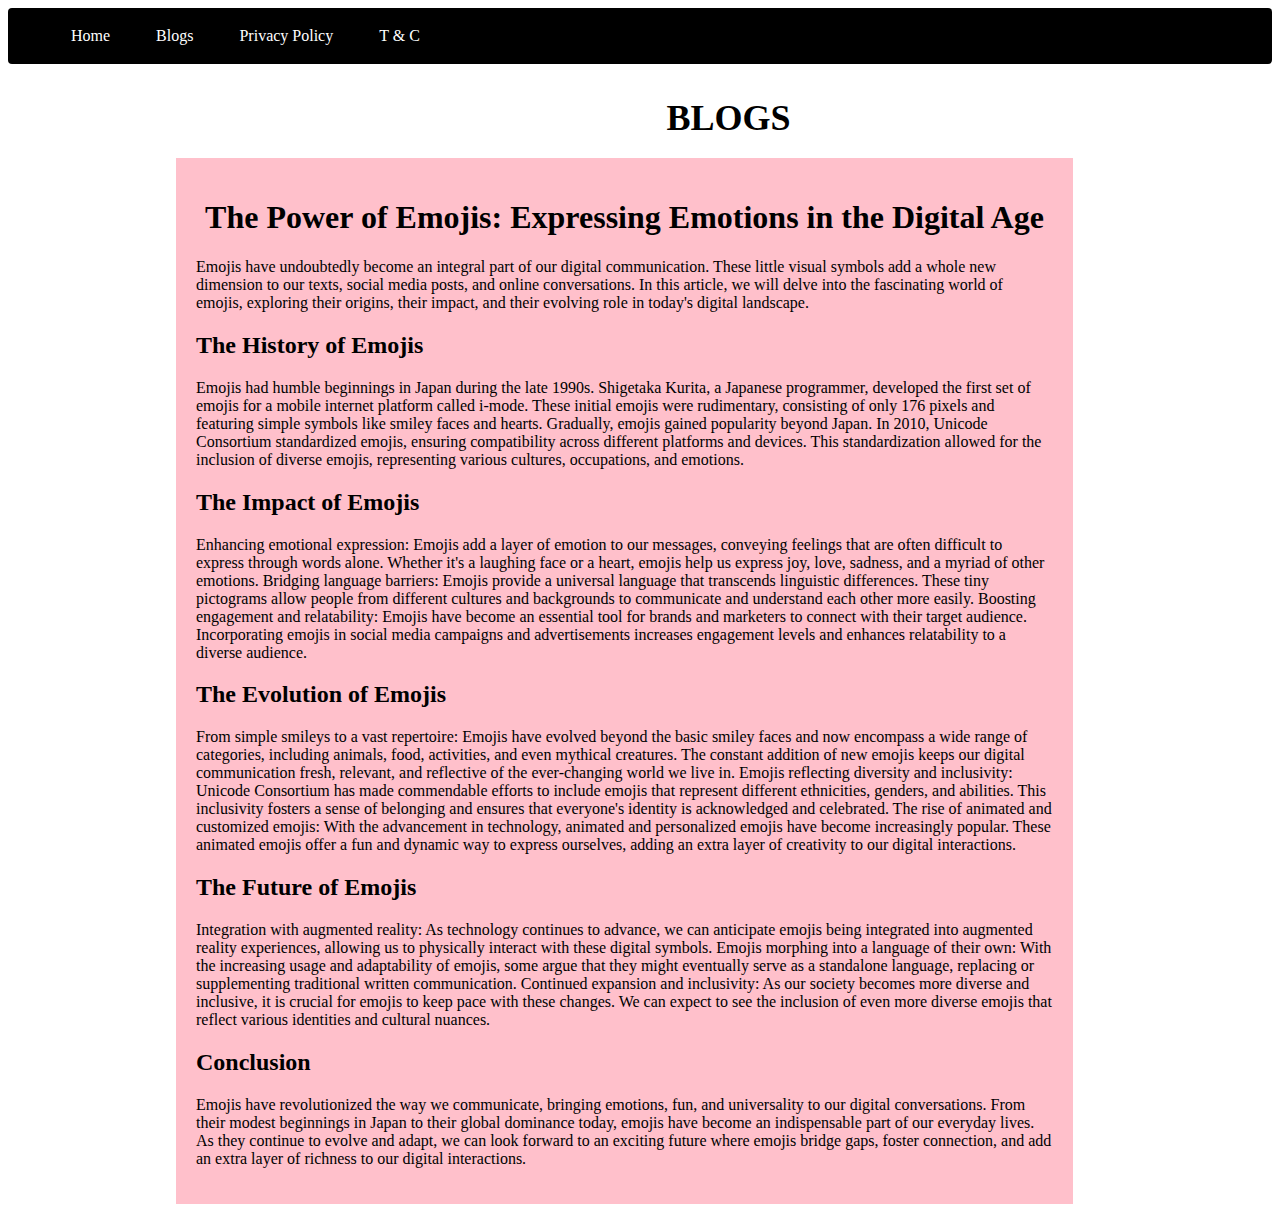
<file: blog.html>
<html lang="en">

<head>
    <meta charset="UTF-8">
    <meta name="viewport" content="width=device-width, initial-scale=1.0">
    <title>Blog</title>
    <link rel="icon" href=/logo.png type="image/x-icon">
    <style>
        
        .blogemoji {
            margin-left: 168px;
            margin-right: 199px;
            padding: 20px;
            background-color: pink;
        }

        .navbar {
            background-color: black;
            border-radius: 4px;
        }

        .navbar li {
            float: left;
            list-style: none;
            margin: 19px 20px;
        }

        .navbar ul {
            overflow: auto;
        }

        .navbar li a {
            padding: 3px 3px;
            text-decoration: none;
            color: white;
        }

        .navbar li a:hover {
            background-color: pink;
        }

        .blogtitle {
            /* background-color: red; */
            /* background-image: url(https://media.istockphoto.com/id/1301421740/vector/abstract-backdrop-yellow-background-minimal-empty-space-with-soft-light.jpg?s=612x612&w=0&k=20&c=LmAvP9miV9gxAX4eUd5HtMEhP3Sf5sN8HPz6vCoEBfQ=); */

            margin-top: -27px;
            padding-top: 20px;
            height: 85px;
            width: 255px;
            margin-left: 593px;
            font-size: large;
            font-size: large;
        }
    </style>
</head>

<body>
    <header>
        <nav class="navbar">
            <ul>
                <li><a href="/index.html">Home</a></li>
                <li><a href="/blog.html">Blogs</a></li>
                <li><a href="/Privacy.html">Privacy Policy</a></li>
                <li><a href="/term.html">T & C</a></li>
            </ul>
        </nav>
    </header>
    <div class="blogtitle">
        <h1 align="center" >BLOGS</h1>
    </div>
    <div class="blogemoji">
        <h1 align="center">The Power of Emojis: Expressing Emotions in the Digital Age</h1>
        <p>Emojis have undoubtedly become an integral part of our digital communication. These little visual symbols add
            a whole new dimension to our texts, social media posts, and online conversations. In this article, we will
            delve into the fascinating world of emojis, exploring their origins, their impact, and their evolving role
            in today's digital landscape.</p>
        <h2>The History of Emojis</h2>
        <p>Emojis had humble beginnings in Japan during the late 1990s.
            Shigetaka Kurita, a Japanese programmer, developed the first set of emojis for a mobile internet platform
            called i-mode.
            These initial emojis were rudimentary, consisting of only 176 pixels and featuring simple symbols like
            smiley faces and hearts.
            Gradually, emojis gained popularity beyond Japan.
            In 2010, Unicode Consortium standardized emojis, ensuring compatibility across different platforms and
            devices.
            This standardization allowed for the inclusion of diverse emojis, representing various cultures,
            occupations, and emotions.</p>
        <h2>The Impact of Emojis</h2>
        <p>Enhancing emotional expression:
            Emojis add a layer of emotion to our messages, conveying feelings that are often difficult to express
            through words alone.
            Whether it's a laughing face or a heart, emojis help us express joy, love, sadness, and a myriad of other
            emotions.
            Bridging language barriers:
            Emojis provide a universal language that transcends linguistic differences.
            These tiny pictograms allow people from different cultures and backgrounds to communicate and understand
            each other more easily.
            Boosting engagement and relatability:
            Emojis have become an essential tool for brands and marketers to connect with their target audience.
            Incorporating emojis in social media campaigns and advertisements increases engagement levels and enhances
            relatability to a diverse audience.</p>
        <h2>The Evolution of Emojis</h2>
        <p>From simple smileys to a vast repertoire:
            Emojis have evolved beyond the basic smiley faces and now encompass a wide range of categories, including
            animals, food, activities, and even mythical creatures.
            The constant addition of new emojis keeps our digital communication fresh, relevant, and reflective of the
            ever-changing world we live in.
            Emojis reflecting diversity and inclusivity:
            Unicode Consortium has made commendable efforts to include emojis that represent different ethnicities,
            genders, and abilities.
            This inclusivity fosters a sense of belonging and ensures that everyone's identity is acknowledged and
            celebrated.
            The rise of animated and customized emojis:
            With the advancement in technology, animated and personalized emojis have become increasingly popular.
            These animated emojis offer a fun and dynamic way to express ourselves, adding an extra layer of creativity
            to our digital interactions.</p>
        <h2>The Future of Emojis</h2>
        <p>Integration with augmented reality:
            As technology continues to advance, we can anticipate emojis being integrated into augmented reality
            experiences, allowing us to physically interact with these digital symbols.
            Emojis morphing into a language of their own:
            With the increasing usage and adaptability of emojis, some argue that they might eventually serve as a
            standalone language, replacing or supplementing traditional written communication.
            Continued expansion and inclusivity:
            As our society becomes more diverse and inclusive, it is crucial for emojis to keep pace with these changes.
            We can expect to see the inclusion of even more diverse emojis that reflect various identities and cultural
            nuances.</p>
        <h2>Conclusion</h2>
        <p>Emojis have revolutionized the way we communicate, bringing emotions, fun, and universality to our digital
            conversations. From their modest beginnings in Japan to their global dominance today, emojis have become an
            indispensable part of our everyday lives. As they continue to evolve and adapt, we can look forward to an
            exciting future where emojis bridge gaps, foster connection, and add an extra layer of richness to our
            digital interactions.</p>
    </div>

</body>

</html>
</file>
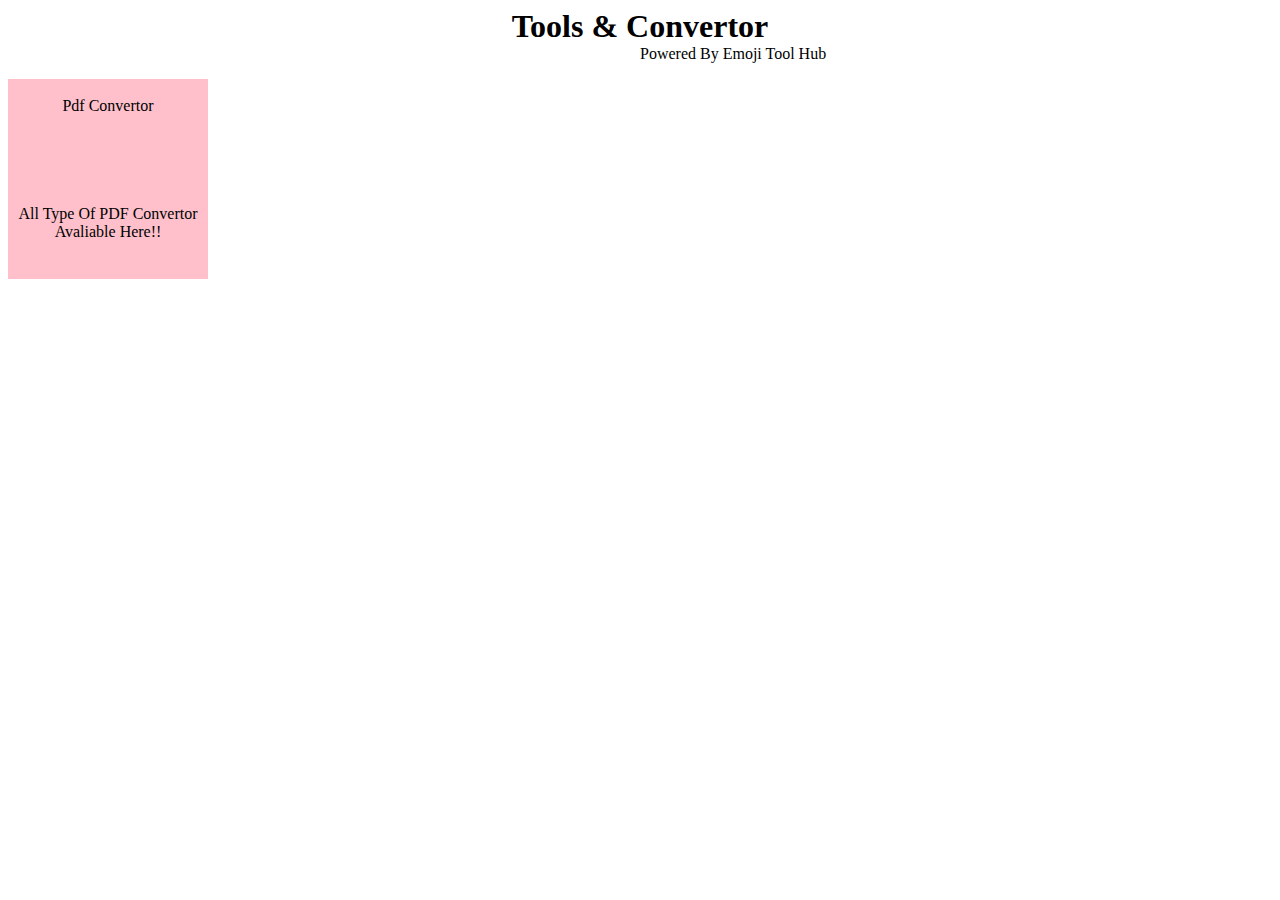
<file: converter.html>
<html lang="en">

<head>
  <meta charset="UTF-8">
  <meta name="viewport" content="width=device-width, initial-scale=1.0">
  <title>Tools & Convertor</title>
  <link rel="icon" href=/logo.png type="image/x-icon">
</head>

<body>

  <link rel="stylesheet" href="toolweb.css">
  <h1 align="center">
    Tools & Convertor
  </h1>
  <div id="para2">
    <p>
      Powered By Emoji Tool Hub
    </p>
  </div>
  <div class="divclass">
    <br>
    <span id="firstspan">
      Pdf Convertor
    </span>
    <br><br><br><br><br><br>
    <span>
      All Type Of PDF Convertor Avaliable Here!!
    </span>
  </div>
  
  
<!-- </div>
<div class="divclass">
  <span>
    Image Convertor
  </span>
</div> -->

</body>

</html>
</file>
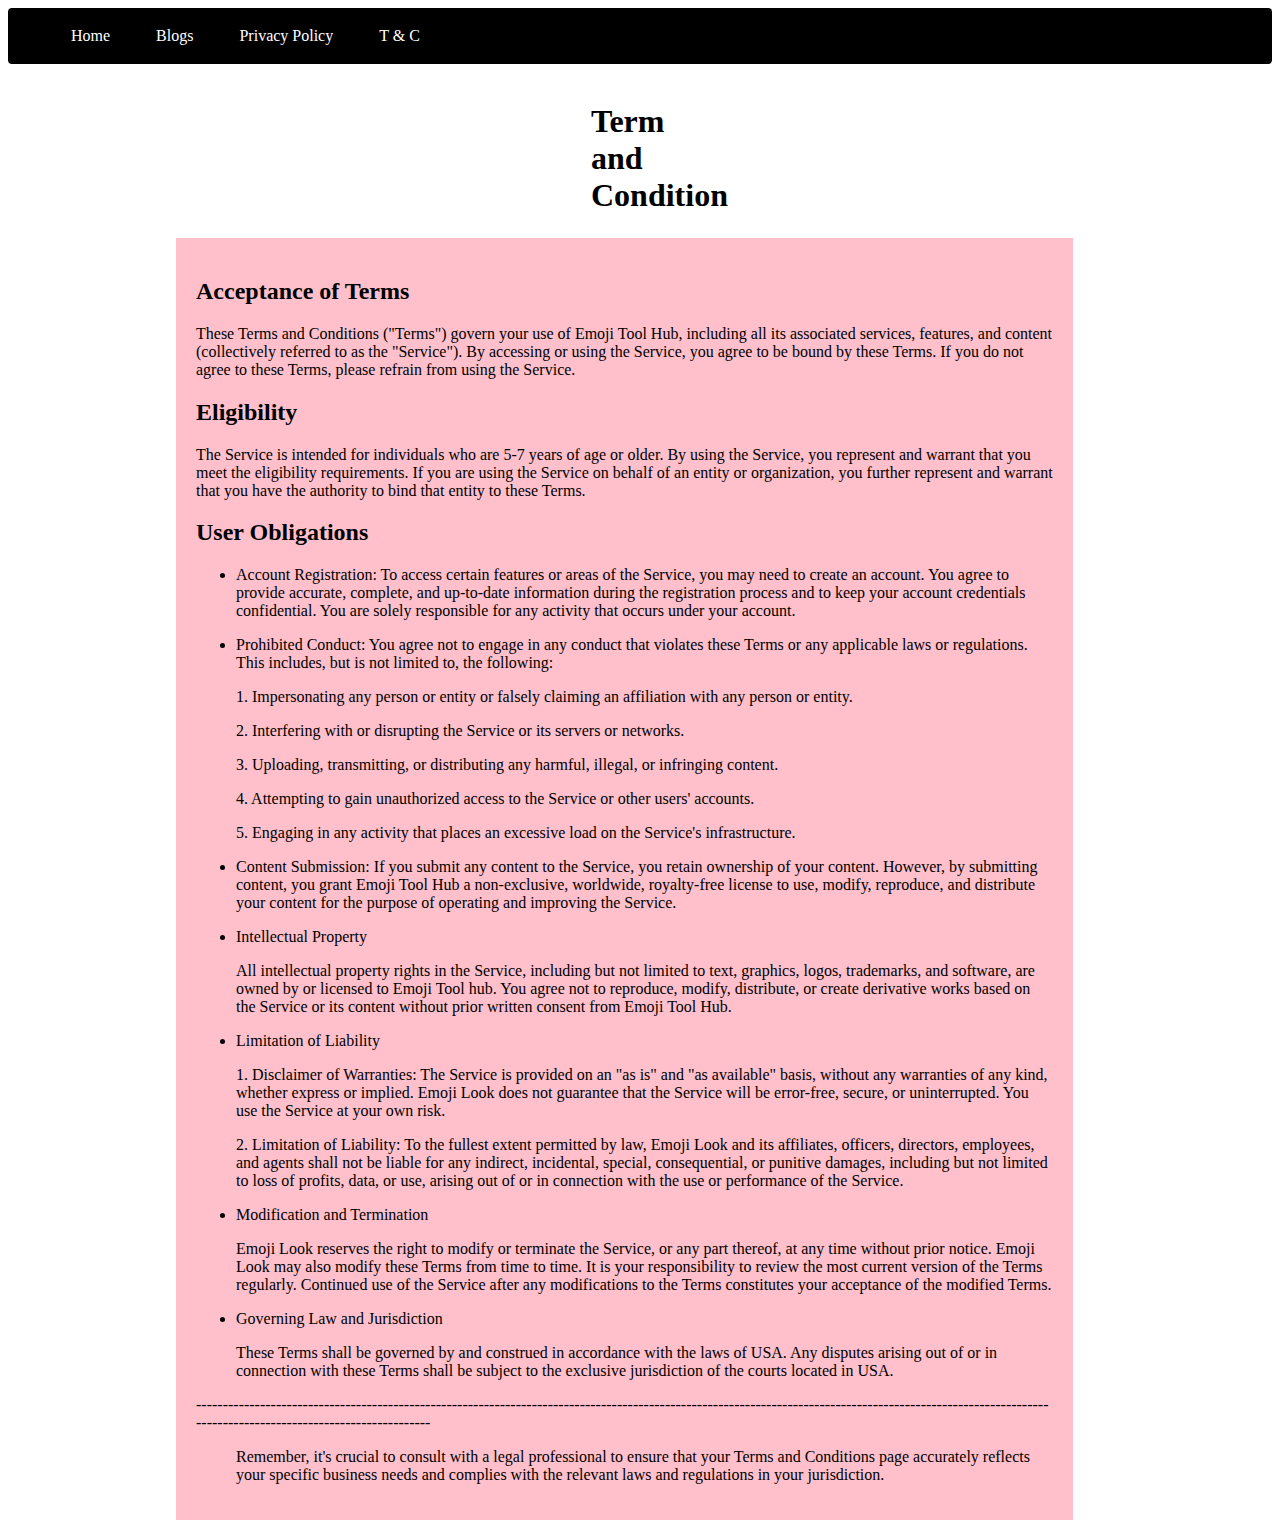
<file: term.html>
<html lang="en">

<head>
    <meta charset="UTF-8">
    <meta name="viewport" content="width=device-width, initial-scale=1.0">
    <title>Term </title>
    <link rel="icon" href=/logo.png type="image/x-icon">
    <style>
        .navbar {
            background-color: black;
            border-radius: 4px;
        }

        .navbar li {
            float: left;
            list-style: none;
            margin: 19px 20px;
        }

        .navbar ul {
            overflow: auto;
        }

        .navbar li a {
            padding: 3px 3px;
            text-decoration: none;
            color: white;
        }

        .navbar li a:hover {
            background-color: pink;
        }

        .pawan {
            margin-left: 581px;
            margin-right: 612px;
            padding: 2px;
            /* background-color: pink; */
        }

        .termpara {
            margin-left: 168px;
            margin-right: 199px;
            padding: 20px;
            background-color: pink;
        }
    </style>
</head>

<body>
    <header>
        <nav class="navbar">
            <ul>
                <li><a href="/index.html">Home</a></li>
                <li><a href="/blog.html">Blogs</a></li>
                <li><a href="/Privacy.html">Privacy Policy</a></li>
                <li><a href="/term.html">T & C</a></li>
            </ul>
        </nav>
    </header>
    <div class="pawan">
        <h1>
            Term and Condition
        </h1>
    </div>
    <div class="termpara">
        <h2>
            Acceptance of Terms
        </h2>
        <p>These Terms and Conditions ("Terms") govern your use of Emoji Tool Hub, including all its associated
            services, features, and content (collectively referred to as the "Service"). By accessing or using the
            Service, you agree to be bound by these Terms. If you do not agree to these Terms, please refrain from using
            the Service.</p>
        <h2>
            Eligibility
        </h2>
        <p>
            The Service is intended for individuals who are 5-7 years of age or older. By using the
            Service, you represent and warrant that you meet the eligibility requirements. If you are using the Service
            on behalf of an entity or organization, you further represent and warrant that you have the authority to
            bind that entity to these Terms.
        </p>
        <h2>
            User Obligations
        </h2>
        <ul>
            <li>
                Account Registration: To access certain features or areas of the Service, you may need to create an
                account. You agree to provide accurate, complete, and up-to-date information during the registration
                process and to keep your account credentials confidential. You are solely responsible for any activity
                that occurs under your account.
            </li>
        </ul>
        <ul>
            <li>
                Prohibited Conduct: You agree not to engage in any conduct that violates these Terms or any applicable
                laws or regulations. This includes, but is not limited to, the following:
            </li>
        </ul>
        <ul>
            1. Impersonating any person or entity or falsely claiming an affiliation with any person or entity.
        </ul>
        <ul>
            2. Interfering with or disrupting the Service or its servers or networks.

        </ul>
        <ul>
            3. Uploading, transmitting, or distributing any harmful, illegal, or infringing content.
        </ul>
        <ul>
            4. Attempting to gain unauthorized access to the Service or other users' accounts.
        </ul>
        <ul>
            5. Engaging in any activity that places an excessive load on the Service's infrastructure.
        </ul>
        <ul>
            <li>
                Content Submission: If you submit any content to the Service, you retain ownership of your content.
                However, by submitting content, you grant Emoji Tool Hub a non-exclusive, worldwide, royalty-free
                license to use, modify, reproduce, and distribute your content for the purpose of operating and
                improving the Service.
            </li>
        </ul>
        <ul>
            <li>
                Intellectual Property
            </li>
        </ul>
        <ul>
            All intellectual property rights in the Service, including but not limited to text, graphics, logos,
            trademarks, and software, are owned by or licensed to Emoji Tool hub. You agree not to reproduce, modify,
            distribute, or create derivative works based on the Service or its content without prior written consent
            from Emoji Tool Hub.
        </ul>
        <ul>
            <li>
                Limitation of Liability
            </li>
        </ul>
        <ul>
            1. Disclaimer of Warranties: The Service is provided on an "as is" and "as available" basis, without any
            warranties of any kind, whether express or implied. Emoji Look does not guarantee that the Service will
            be error-free, secure, or uninterrupted. You use the Service at your own risk.
        </ul>
        <ul>
            2. Limitation of Liability: To the fullest extent permitted by law, Emoji Look and its affiliates,
            officers, directors, employees, and agents shall not be liable for any indirect, incidental, special,
            consequential, or punitive damages, including but not limited to loss of profits, data, or use, arising out
            of or in connection with the use or performance of the Service.
        </ul>
        <ul>
            <li>
                Modification and Termination
            </li>
        </ul>
        <ul>
            Emoji Look reserves the right to modify or terminate the Service, or any part thereof, at any time
            without prior notice. Emoji Look may also modify these Terms from time to time. It is your
            responsibility to review the most current version of the Terms regularly. Continued use of the Service after
            any modifications to the Terms constitutes your acceptance of the modified Terms.
        </ul>
        <ul>
            <li>
                Governing Law and Jurisdiction
            </li>
        </ul>
        <ul>
            These Terms shall be governed by and construed in accordance with the laws of USA. Any
            disputes arising out of or in connection with these Terms shall be subject to the exclusive jurisdiction of
            the courts located in USA.
        </ul>

        <p>
            [base64]
        </p>

        <ul>
            Remember, it's crucial to consult with a legal professional to ensure that your Terms and Conditions page
            accurately reflects your specific business needs and complies with the relevant laws and regulations in your
            jurisdiction.
        </ul>


    </div>


</body>

</html>
</file>
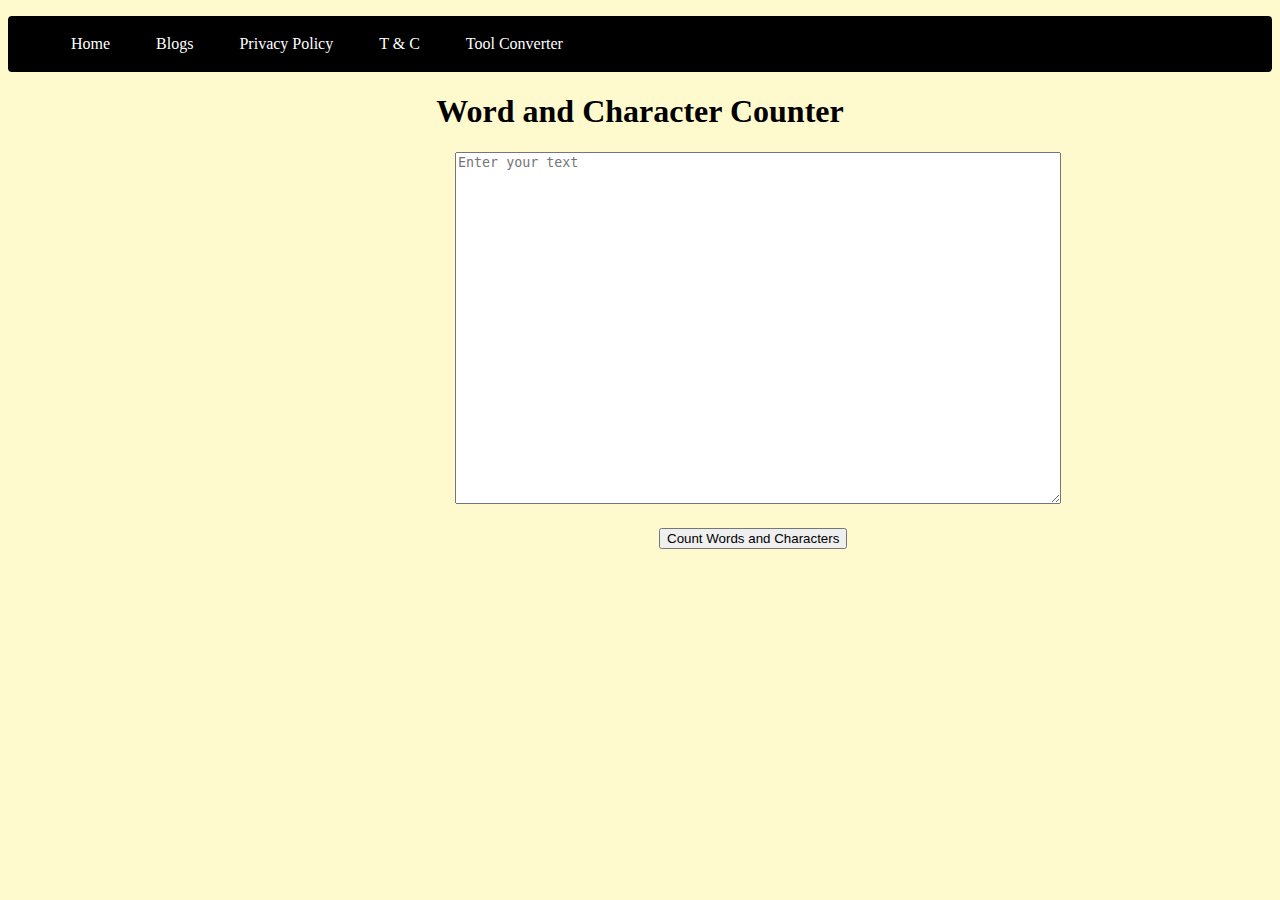
<file: wordcount.html>
<!DOCTYPE html>
<html>

<head>
  <title>Word and Character Counter</title>
  <link rel="icon" href=/logo.png type="image/x-icon">
  <style>
    #input-text {
      width: 600px;
      height: 346px;
      margin-left: 447px;
      margin-right: 20px;
    }
    #buttonpart{
      margin-top: 20px;
    margin-left: 651px;
    }
    .paraname{
       color: rgb(247, 8, 8);
       background-image: url(https://wallpapers.com/images/hd/plain-pink-background-dfir8ykl64nt66pd.jpg);
      font-size: large;

    }
    .navbar {
            background-color: black;
            border-radius: 4px;
        }

        .navbar li {
            float: left;
            list-style: none;
            margin: 19px 20px;
        }

        .navbar ul {
            overflow: auto;
        }

        .navbar li a {
            padding: 3px 3px;
            text-decoration: none;
            color: white;
        }

        .navbar li a:hover {
            background-color: pink;
        }
  </style>
</head>

<body bgcolor="LemonChiffon">
  <header>
    <nav class="navbar">
        <ul>
            <li><a href="/index.html">Home</a></li>
            <li><a href="/blog.html">Blogs</a></li>
            <li><a href="/Privacy.html">Privacy Policy</a></li>
            <li><a href="/term.html">T & C</a></li>
            <li><a href="/converter.html">Tool Converter</a></li>
        </ul>
    </nav>
</header>
  <h1 align="center">Word and Character Counter</h1>
  <textarea id="input-text" placeholder="Enter your text"></textarea>
  <div id="buttonpart"><button onclick="countWordsAndCharacters()">Count Words and Characters</button></div>
  <div class="paraname">
    <p id="word-count"></p>
    <p id="char-count"></p>
  </div>
  

  <script>
    function countWordsAndCharacters() {
      var text = document.getElementById('input-text').value;
      var wordCount = 0;
      var charCount = 0;

      // Remove leading and trailing white spaces
      text = text.trim();

      // Remove punctuation marks
      text = text.replace(/[^\w\s-]/g, '');

      // Split the text into an array of words
      var words = text.split(/\s+/);

      // Count the words
      wordCount = words.length;

      // Count the characters
      charCount = text.length;

      // Display the word count
      document.getElementById('word-count').innerText = "Word count: " + wordCount;

      // Display the character count
      document.getElementById('char-count').innerText = "Character count: " + charCount;
    }
  </script>
</body>

</html>
</file>
<file: style.css>
.smile{
    display: flex;
    /* background-color: red; */
    height: 70px;
    width: 66px;
    
}
.row{
    display: flex;
    /* background-color: pink; */
    font-size: 45px;
}
.gestureandbody{
    display: flex;
    /* background-color: red; */
    height: 71px;
    width: 342px;
}
.heading{
    font-family: 'Trebuchet MS', 'Lucida Sans Unicode', 'Lucida Grande', 'Lucida Sans', Arial, sans-serif;
}
.peopleandfantasy{
    height: 45px;
    width: 285px;
}
.clothingandacc{
    height: 46px;
    width: 397px;
}
.footercolor{
background-color: black;
height: 200ox;
width: 150px;


}
.firstman{
    display: flex;
    margin: 20px;
   
    color: black;
    
}
#motioncolor{
    background-color: yellow;
}
</file>
<file: toolweb.css>
#para2 {
    margin-top: -21px;
    margin-left: 50%;
}
.divclass{
    height: 200px;
    width: 200px;
    background-color: pink;
    text-align: center;
    text-decoration: blue;
}
#firstspan{
    text-align: center;
    text-decoration: blue;
}
@media  (max-width=500px) and (min-width=200px) {
    .divclass{
        height: 200px;
        width: 250px;
        /* background-color: pink; */
        text-align: center;
        text-decoration: blue;
        background-color: yellow;
    }
}
</file>
